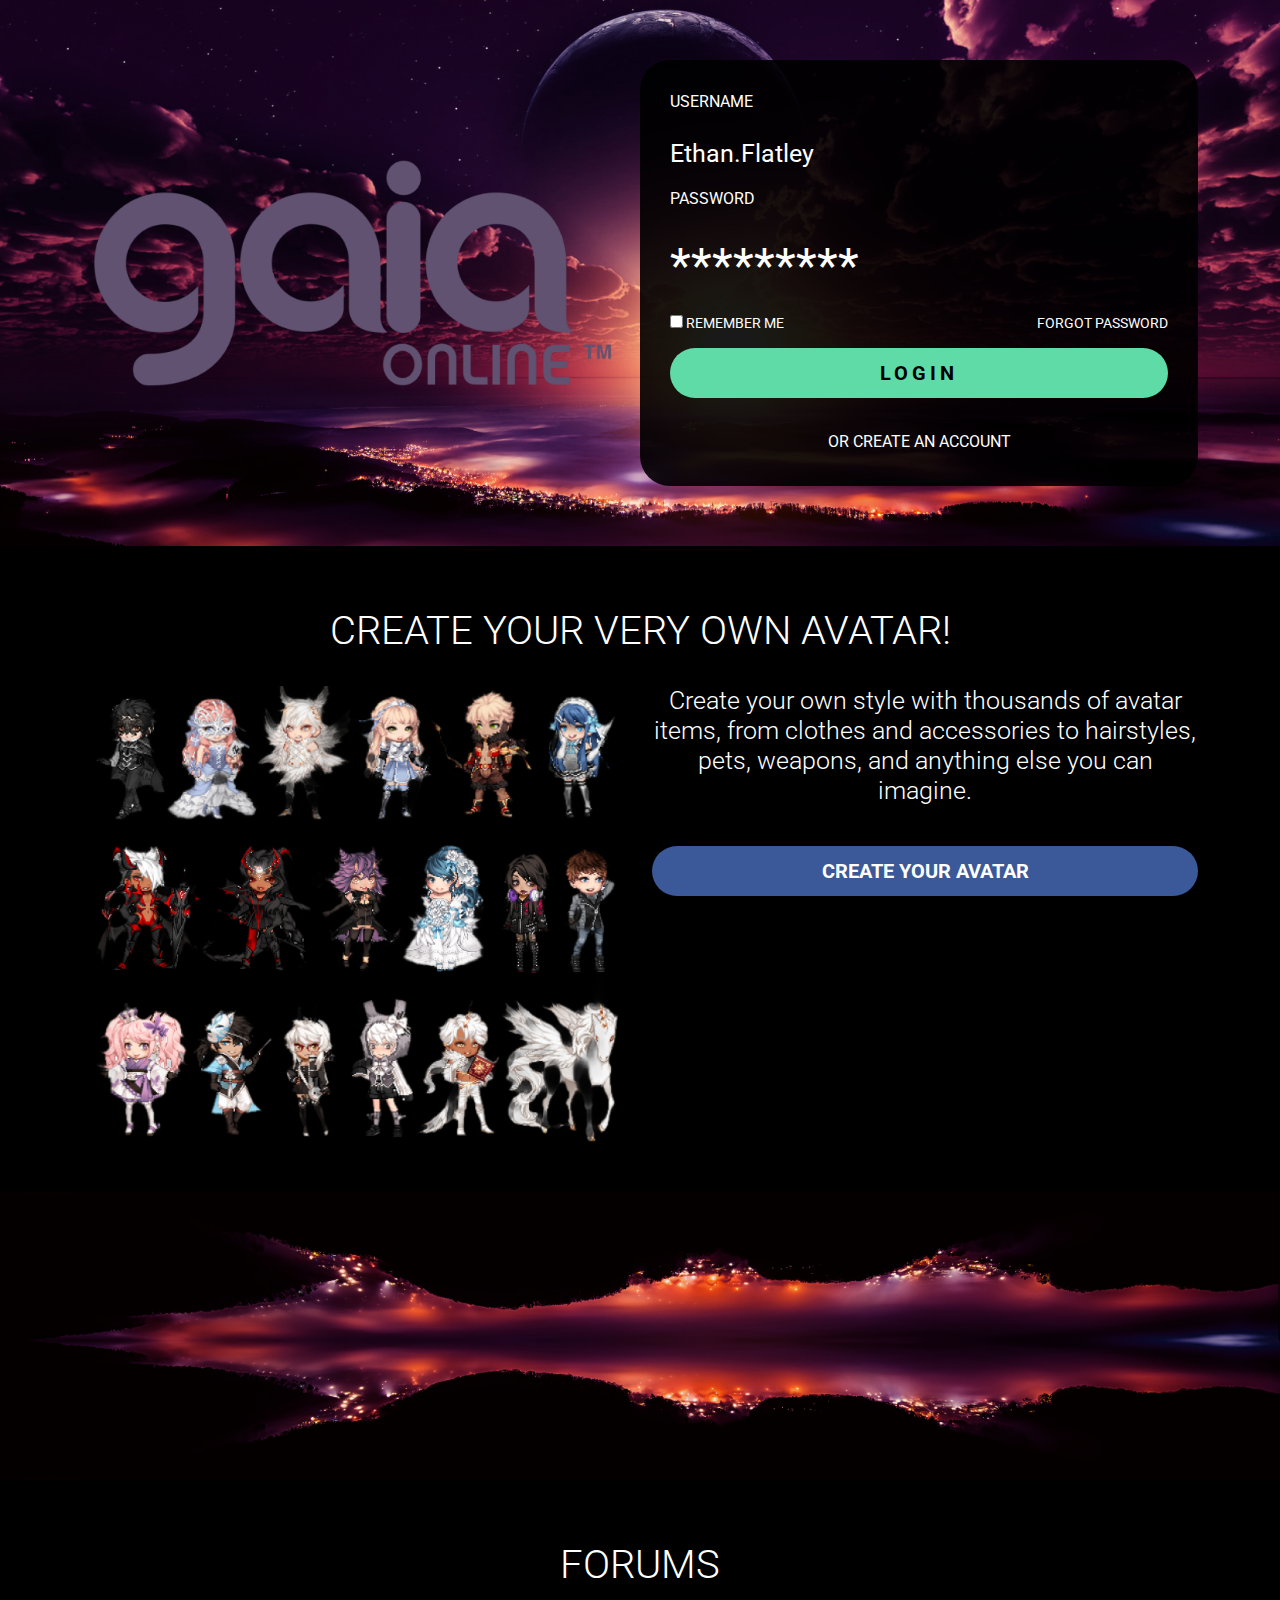
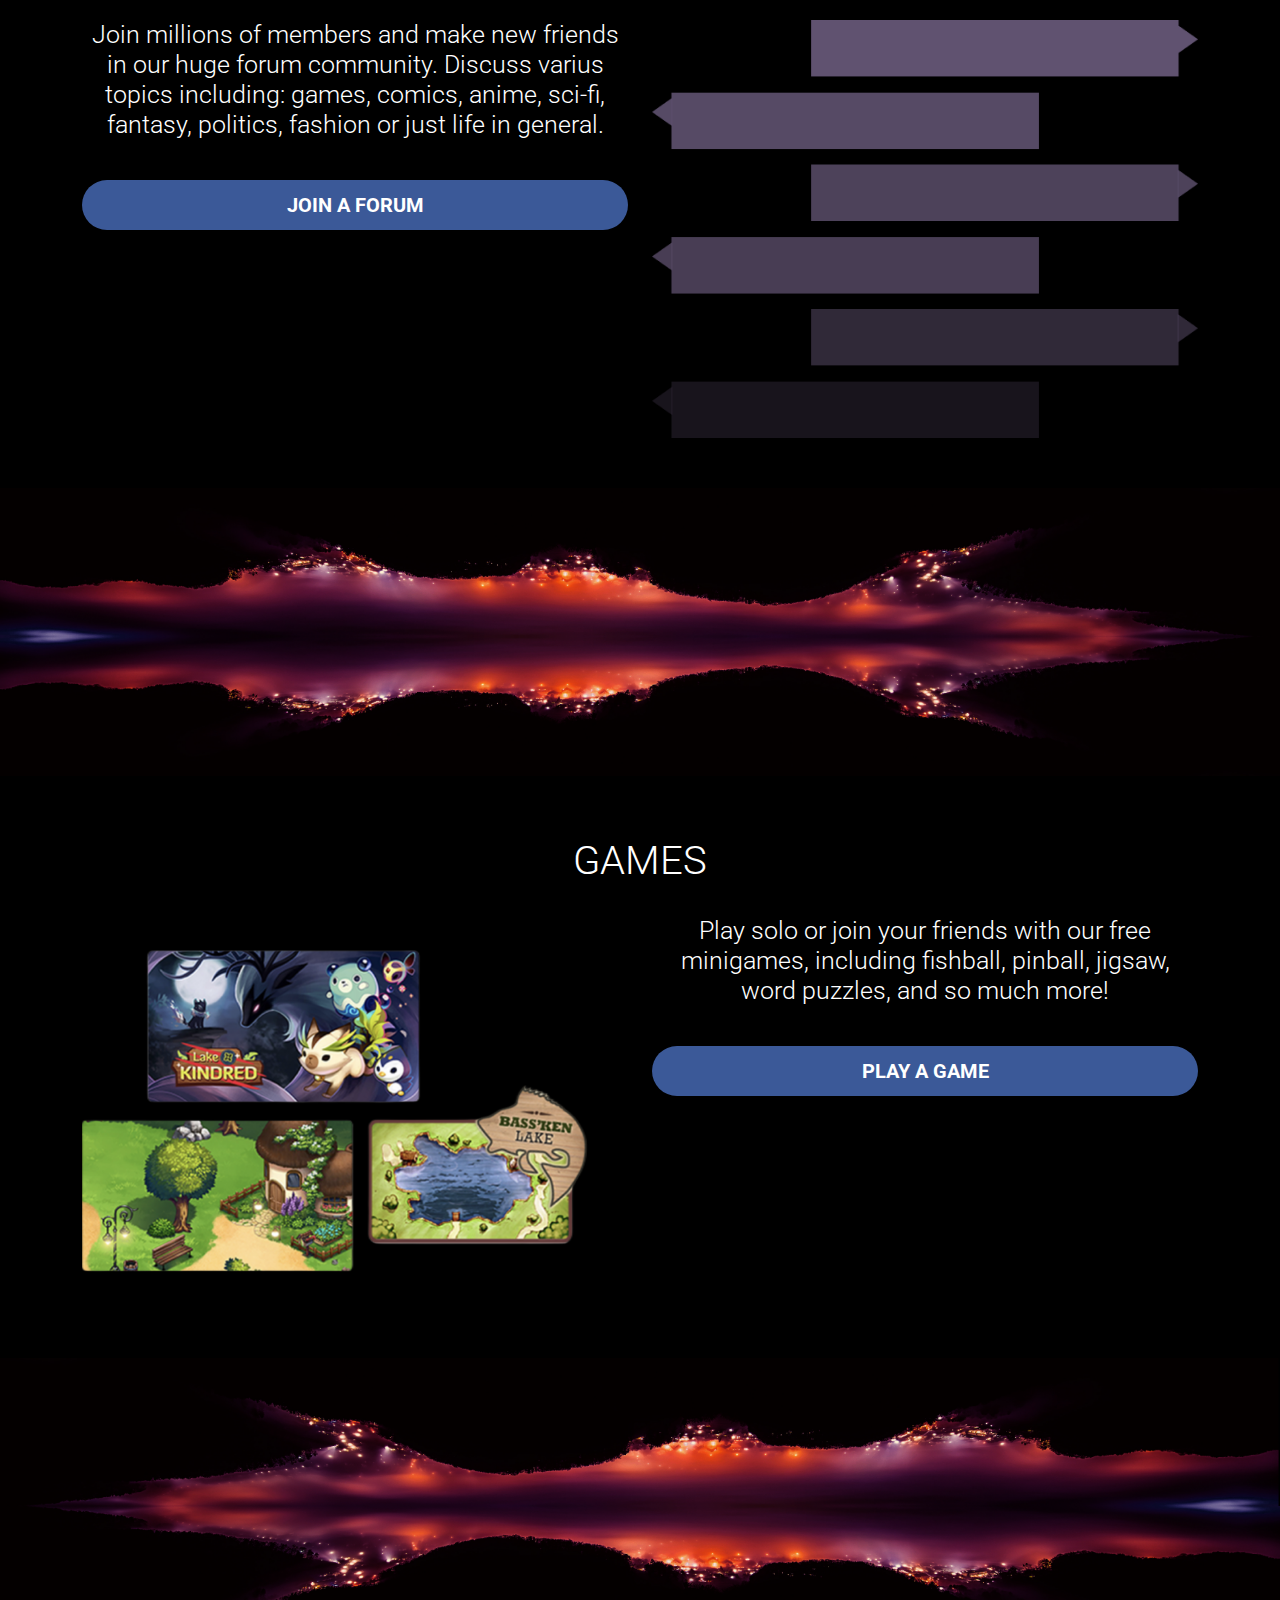
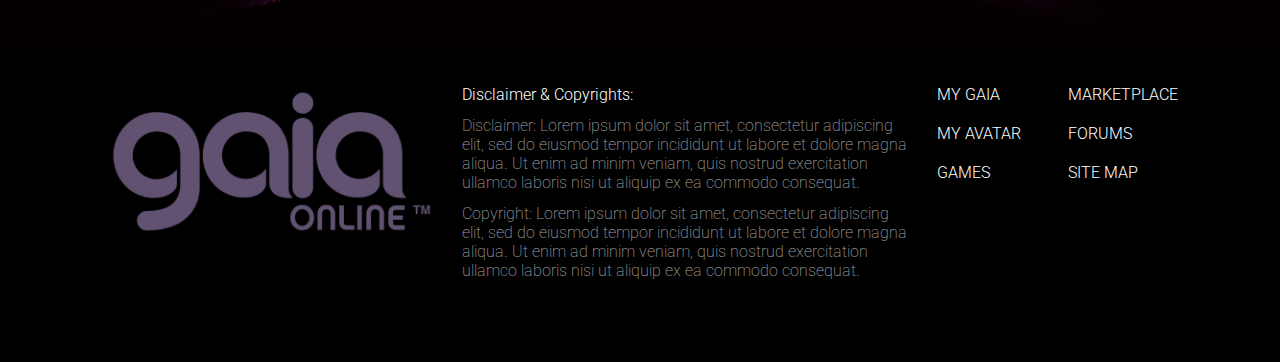
<file: index.html>
<!--
Name: Ejay Mallard
Filename: index.html
Description: static GAIA online homepage     
Last Modified: March 2nd, 2022
--> 

<!doctype html>
<html lang="en">

<head>
    <!-- Required meta tags -->
    <meta charset="utf-8">
    <meta name="viewport" content="width=device-width, initial-scale=1, shrink-to-fit=no">
    <!-- Style  CSS -->
    <link rel="stylesheet" href="css/bootstrap.min.css">
    <link rel="stylesheet" href="css/swiper-bundle.min.css" />
    <link rel="stylesheet" href="css/style.css">
    <link rel="stylesheet" href="css/responsive.css">
    <title> INDEX </title>
</head>

<body>
    <section class="banner_wrepper">
        <div class="container">
            <div class="banner_row">
                <div class="banner_col1">
                    <a href="#."><img src="images/logo.png" alt=""></a>
                </div>
                <div class="banner_col2">
                    <label>USERNAME</label>
                    <input type="text" class="form-control" placeholder="Ethan.Flatley">
                    <label>PASSWORD</label>
                    <input type="password" class="form-control" placeholder="*********">
                    <div class="d-flex justify-content-between align-items-center">
                        <div class="remember_me">
                            <input type="checkbox"> REMEMBER ME
                        </div>
                        <span><a href="#.">FORGOT PASSWORD</a></span>
                    </div>
                    <a href="profile.html" class="btn btn-info">LOGIN</a>
                    <p><a href="#.">OR CREATE AN ACCOUNT</a></p>
                </div>
            </div>
        </div>
    </section>
    <section class="own_avatar">
        <div class="container">
            <h1>CREATE YOUR VERY OWN AVATAR!</h1>
            <div class="row">
                <div class="col-lg-6">
                    <img src="images/image1.png" alt="">
                </div>
                <div class="col-lg-6">
                    <p>Create your own style with thousands of avatar items, from clothes and accessories to hairstyles, pets, weapons, and anything else you can imagine. </p>
                    <a href="avatar.html" class="btn btn-primary">CREATE YOUR AVATAR</a>
                </div>
            </div>
        </div>
    </section>
    <div class="bg_wrep">
        <img src="images/bg1.png" alt="">
    </div>
    <section class="own_avatar">
        <div class="container">
            <h1>FORUMS</h1>
            <div class="row">
                <div class="col-lg-6">
                    <p>Join millions of members and make new friends in our huge forum community. Discuss varius topics including: games, comics, anime, sci-fi, fantasy, politics, fashion or just life in general.</p>
                    <a href="forums.html" class="btn btn-primary">JOIN A FORUM</a>
                </div>
                <div class="col-lg-6">
                    <img src="images/image3.png" alt="">
                </div>
            </div>
        </div>
    </section>
    <div class="bg_wrep">
        <img src="images/bg2.png" alt="">
    </div>
    <section class="own_avatar">
        <div class="container">
            <h1>GAMES</h1>
            <div class="row">
                <div class="col-lg-6">
                    <img src="images/image2.png" alt="">
                </div>
                <div class="col-lg-6">
                    <p>Play solo or join your friends with our free minigames, including fishball, pinball, jigsaw, word puzzles, and so much more!</p>
                    <a href="games.html" class="btn btn-primary">PLAY A GAME</a>
                </div>
            </div>
        </div>
    </section>
    <div class="bg_wrep">
        <img src="images/bg1.png" alt="">
    </div>
    <footer>
        <div class="container">
            <div class="row">
                <div class="col-lg-4">
                    <div class="footerlogo">
                        <a href="profile.html"><img src="images/logo2.png" alt=""></a>
                    </div>
                </div>
                <div class="col-lg-5">
                    <h2>Disclaimer & Copyrights:</h2>
                    <p>Disclaimer: Lorem ipsum dolor sit amet, consectetur adipiscing elit, sed do eiusmod tempor incididunt ut labore et dolore magna aliqua. Ut enim ad minim veniam, quis nostrud exercitation ullamco laboris nisi ut aliquip ex ea commodo
                        consequat.
                    </p>
                    <p>Copyright: Lorem ipsum dolor sit amet, consectetur adipiscing elit, sed do eiusmod tempor incididunt ut labore et dolore magna aliqua. Ut enim ad minim veniam, quis nostrud exercitation ullamco laboris nisi ut aliquip ex ea commodo
                        consequat. </p>
                </div>
                <div class="col-lg-3">
                    <ul>
                        <li>
                            <a href="index.html">MY GAIA</a>
                        </li>
                        <li>
                            <a href="#.">MARKETPLACE</a>
                        </li>
                        <li>
                            <a href="avatar.html">MY AVATAR</a>
                        </li>
                        <li>
                            <a href="forums.html">FORUMS</a>
                        </li>
                        <li>
                            <a href="games.html">GAMES</a>
                        </li>
                        <li>
                            <a href="#.">SITE MAP</a>
                        </li>
                    </ul>
                </div>
            </div>
        </div>
    </footer>
    <script src="js/jquery-3.5.1.slim.min.js"></script>
    <script src="js/swiper-bundle.min.js"></script>
    <script src="js/bootstrap.bundle.min.js"></script>
    <script src="js/custom.js"></script>
</body>

</html>
</file>
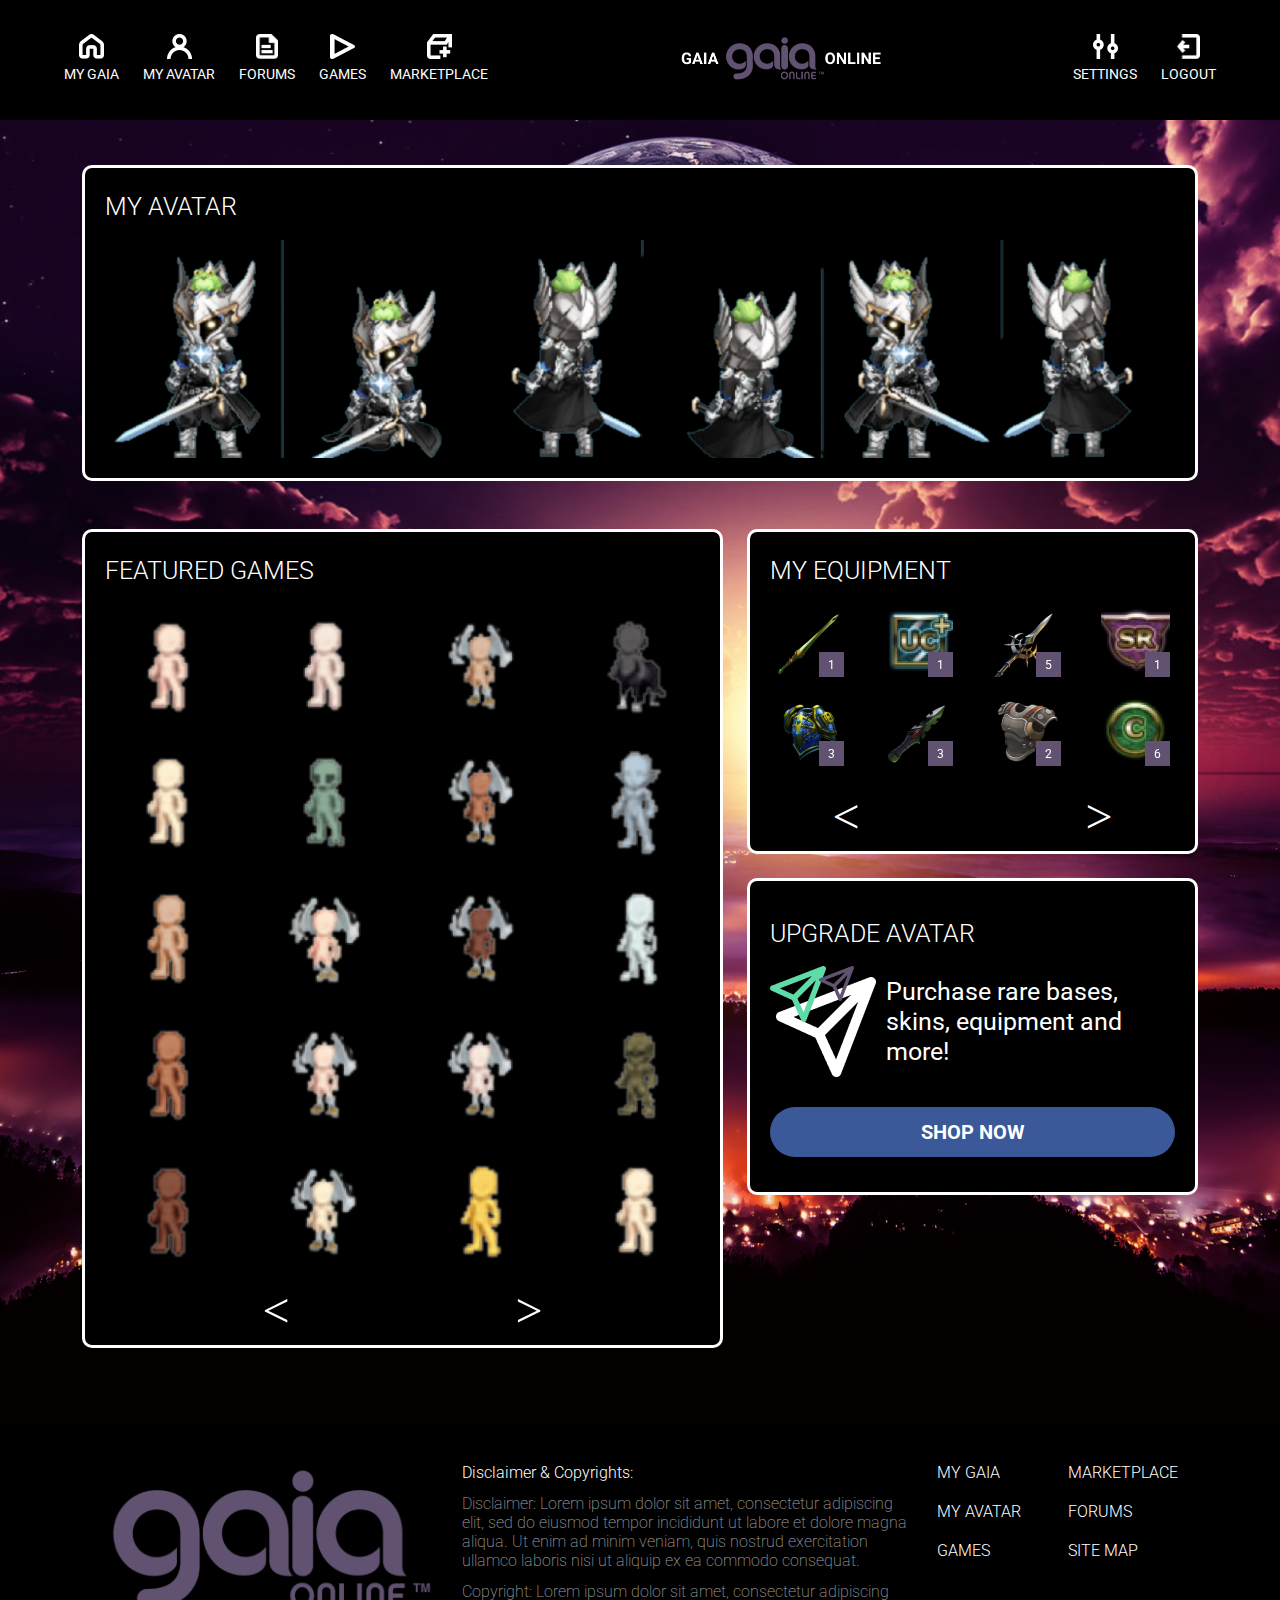
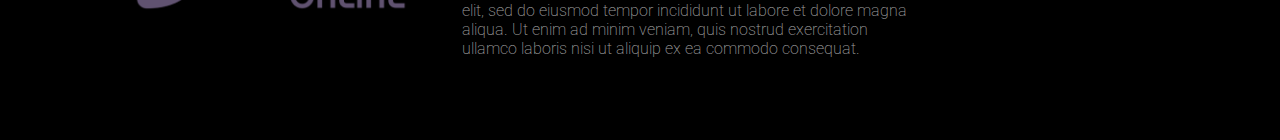
<file: avatar.html>
<!--
Name: Ejay Mallard
Filename: avatar.html
Description: static user avatar build/modify page     
Last Modified: March 2nd, 2022
--> 

<!doctype html>
<html lang="en">

<head>
    <!-- Required meta tags -->
    <meta charset="utf-8">
    <meta name="viewport" content="width=device-width, initial-scale=1, shrink-to-fit=no">
    <!-- Style  CSS -->
    <link rel="stylesheet" href="css/bootstrap.min.css">
    <link rel="stylesheet" href="css/swiper-bundle.min.css" />
    <link rel="stylesheet" href="css/style.css">
    <link rel="stylesheet" href="css/responsive.css">
    <title> INDEX </title>
</head>

<body>
    <header>
        <nav class="navbar navbar-expand-lg">
            <div class="container-fluid">

                <button class="navbar-toggler" type="button" data-bs-toggle="collapse" data-bs-target="#navbarsExample05" aria-controls="navbarsExample05" aria-expanded="false" aria-label="Toggle navigation">
                    <img src="images/menu-icon.png" alt="">
                </button>
                <div class="collapse navbar-collapse" id="navbarsExample05">
                    <ul class="navbar-nav me-auto">
                        <li class="nav-item">
                            <a class="nav-link" href="profile.html">
                                <img src="images/m1.png" alt=""> MY GAIA
                            </a>
                        </li>
                        <li class="nav-item">
                            <a class="nav-link" href="avatar.html">
                                <img src="images/m2.png" alt=""> MY AVATAR
                            </a>
                        </li>
                        <li class="nav-item">
                            <a class="nav-link" href="forums.html">
                                <img src="images/m3.png" alt=""> FORUMS
                            </a>
                        </li>
                        <li class="nav-item">
                            <a class="nav-link" href="games.html">
                                <img src="images/m4.png" alt=""> GAMES
                            </a>
                        </li>
                        <li class="nav-item">
                            <a class="nav-link" href="#.">
                                <img src="images/m5.png" alt=""> MARKETPLACE
                            </a>
                        </li>
                    </ul>
                </div>
                <a class="navbar-brand" href="profile.html"><img src="images/headerlogo.png" alt=""></a>
                <div class="collapse navbar-collapse" id="navbarsExample05">
                    <ul class="navbar-nav ms-auto">
                        <li class="nav-item">
                            <a class="nav-link" href="#.">
                                <img src="images/m6.png" alt=""> SETTINGS
                            </a>
                        </li>
                        <li class="nav-item">
                            <a class="nav-link" href="index.html">
                                <img src="images/m7.png" alt=""> LOGOUT
                            </a>
                        </li>
                    </ul>
                </div>
            </div>
        </nav>
    </header>
    <section class="featured_wrepp avatar">
        <div class="container">
            <div class="">
                <div class="featured_col1 mb-5">
                    <h2>MY AVATAR</h2>
                    <div class="text-center">
                        <img src="images/g10.png" alt="">
                    </div>
                </div>
            </div>
            <div class="row">
                <div class="col-lg-7">
                    <div class="featured_col1">
                        <h2>FEATURED GAMES</h2>
                        <div class="swiper mySwiper3">
                            <div class="swiper-wrapper">
                                <div class="swiper-slide">
                                    <div class="gameimg"><img src="images/001.png" alt=""></div>
                                    <div class="gameimg"><img src="images/002.png" alt=""></div>
                                    <div class="gameimg"><img src="images/003.png" alt=""></div>
                                    <div class="gameimg"><img src="images/004.png" alt=""></div>
                                    <div class="gameimg"><img src="images/005.png" alt=""></div>
                                </div>
                                <div class="swiper-slide">
                                    <div class="gameimg"><img src="images/006.png" alt=""></div>
                                    <div class="gameimg"><img src="images/007.png" alt=""></div>
                                    <div class="gameimg"><img src="images/008.png" alt=""></div>
                                    <div class="gameimg"><img src="images/009.png" alt=""></div>
                                    <div class="gameimg"><img src="images/010.png" alt=""></div>
                                </div>
                                <div class="swiper-slide">
                                    <div class="gameimg"><img src="images/011.png" alt=""></div>
                                    <div class="gameimg"><img src="images/012.png" alt=""></div>
                                    <div class="gameimg"><img src="images/013.png" alt=""></div>
                                    <div class="gameimg"><img src="images/014.png" alt=""></div>
                                    <div class="gameimg"><img src="images/015.png" alt=""></div>
                                </div>
                                <div class="swiper-slide">
                                    <div class="gameimg"><img src="images/017.png" alt=""></div>
                                    <div class="gameimg"><img src="images/018.png" alt=""></div>
                                    <div class="gameimg"><img src="images/019.png" alt=""></div>
                                    <div class="gameimg"><img src="images/020.png" alt=""></div>
                                    <div class="gameimg"><img src="images/002.png" alt=""></div>
                                </div>
                            </div>
                            <div class="arrowbox">
                                <div class="swiper-button-prev"></div>
                                <div class="swiper-button-next"></div>
                            </div>
                        </div>
                    </div>
                </div>
                <div class="col-lg-5">
                    <div class="featured_col1 mb-4">
                        <h2>MY EQUIPMENT</h2>
                        <div class="swiper mySwiper3 mySwiper33">
                            <div class="swiper-wrapper">
                                <div class="swiper-slide">
                                    <div class="gameimg"><img src="images/q1.png" alt=""><span>1</span></div>
                                    <div class="gameimg"><img src="images/q2.png" alt=""><span>3</span></div>
                                </div>
                                <div class="swiper-slide">
                                    <div class="gameimg"><img src="images/q3.png" alt=""><span>1</span></div>
                                    <div class="gameimg"><img src="images/q4.png" alt=""><span>3</span></div>
                                </div>
                                <div class="swiper-slide">
                                    <div class="gameimg"><img src="images/q5.png" alt=""><span>5</span></div>
                                    <div class="gameimg"><img src="images/q6.png" alt=""><span>2</span></div>
                                </div>
                                <div class="swiper-slide">
                                    <div class="gameimg"><img src="images/q7.png" alt=""><span>1</span></div>
                                    <div class="gameimg"><img src="images/q8.png" alt=""><span>6</span></div>
                                </div>
                            </div>
                            <div class="arrowbox">
                                <div class="swiper-button-prev"></div>
                                <div class="swiper-button-next"></div>
                            </div>
                        </div>
                    </div>
                    <div class="featured_col2">
                        <h2>UPGRADE AVATAR</h2>
                        <div class="location">
                            <img src="images/location.png" alt="">
                            <p>Purchase rare bases, skins, equipment and more!</p>
                        </div>
                        <a href="#." class="btn btn-primary">SHOP NOW</a>
                    </div>
                </div>
            </div>
        </div>
    </section>
    <footer>
        <div class="container">
            <div class="row">
                <div class="col-lg-4">
                    <div class="footerlogo">
                        <a href="profile.html"><img src="images/logo2.png" alt=""></a>
                    </div>
                </div>
                <div class="col-lg-5">
                    <h2>Disclaimer & Copyrights:</h2>
                    <p>Disclaimer: Lorem ipsum dolor sit amet, consectetur adipiscing elit, sed do eiusmod tempor incididunt ut labore et dolore magna aliqua. Ut enim ad minim veniam, quis nostrud exercitation ullamco laboris nisi ut aliquip ex ea commodo
                        consequat.
                    </p>
                    <p>Copyright: Lorem ipsum dolor sit amet, consectetur adipiscing elit, sed do eiusmod tempor incididunt ut labore et dolore magna aliqua. Ut enim ad minim veniam, quis nostrud exercitation ullamco laboris nisi ut aliquip ex ea commodo
                        consequat. </p>
                </div>
                <div class="col-lg-3">
                    <ul>
                        <li>
                            <a href="index.html">MY GAIA</a>
                        </li>
                        <li>
                            <a href="#.">MARKETPLACE</a>
                        </li>
                        <li>
                            <a href="avatar.html">MY AVATAR</a>
                        </li>
                        <li>
                            <a href="forums.html">FORUMS</a>
                        </li>
                        <li>
                            <a href="games.html">GAMES</a>
                        </li>
                        <li>
                            <a href="#.">SITE MAP</a>
                        </li>
                    </ul>
                </div>
            </div>
        </div>
    </footer>
    <script src="js/jquery-3.5.1.slim.min.js"></script>
    <script src="js/swiper-bundle.min.js"></script>
    <script src="js/bootstrap.bundle.min.js"></script>
    <script src="js/custom.js"></script>
</body>

</html>
</file>
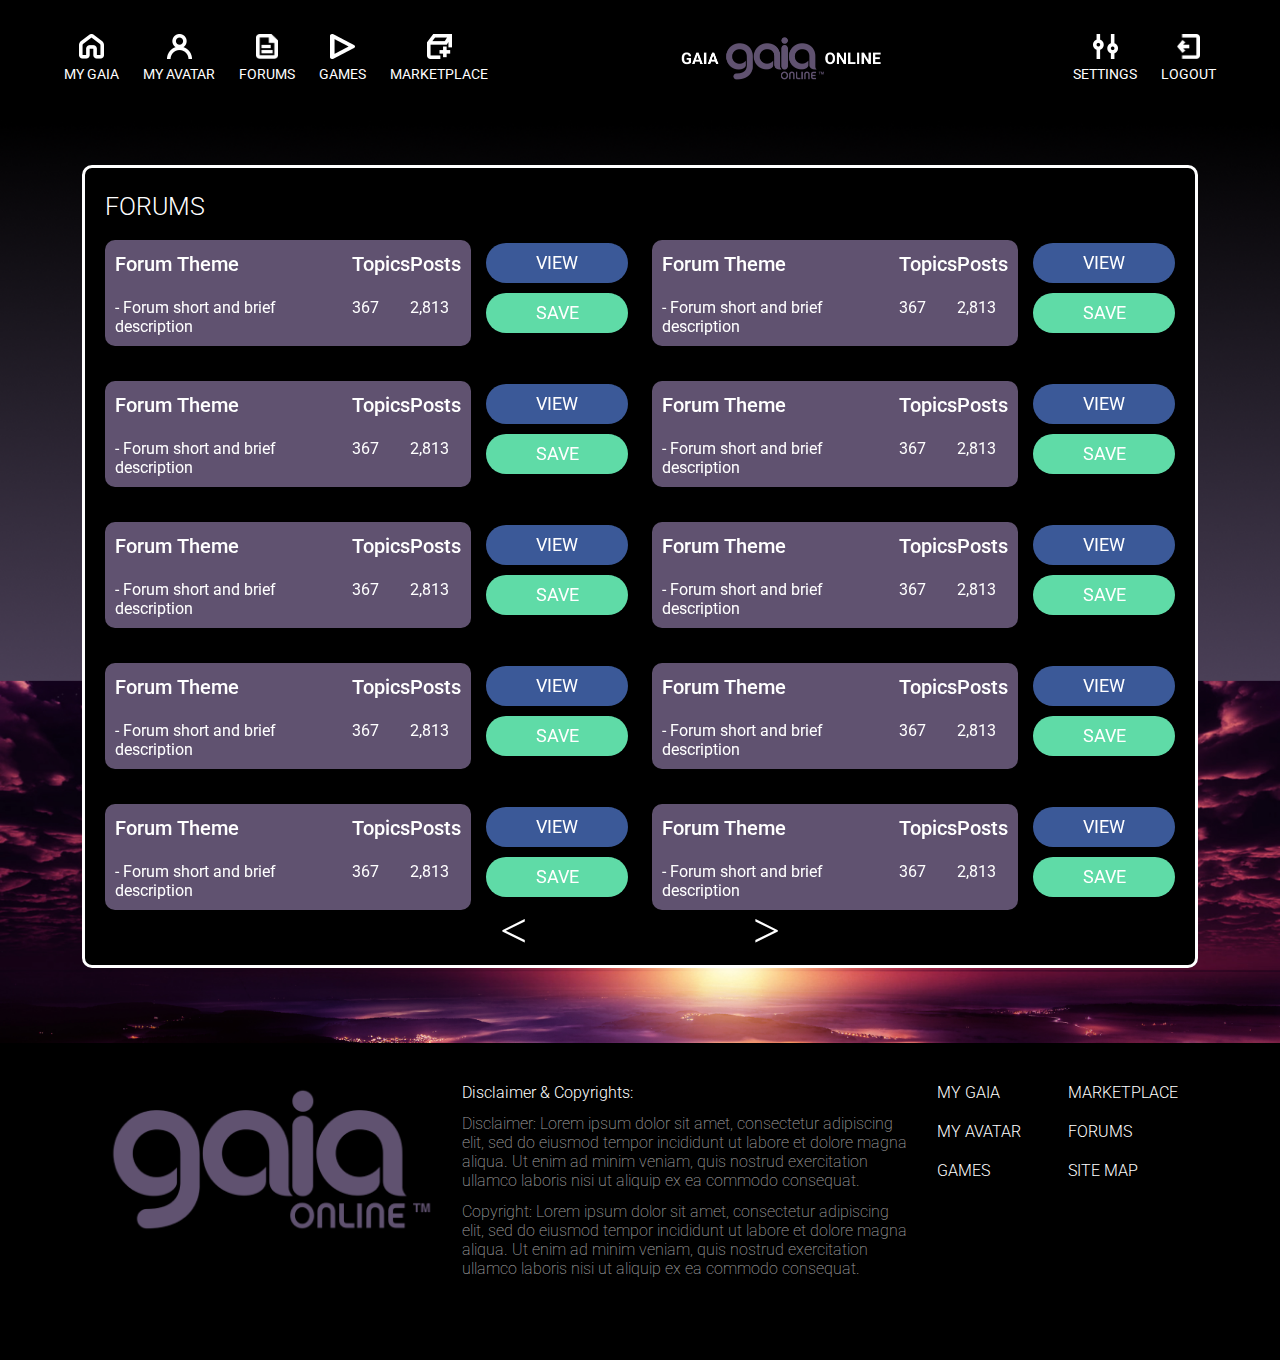
<file: forums.html>
<!--
Name: Ejay Mallard
Filename: forums.html
Description: static user forums page     
Last Modified: March 2nd, 2022
--> 

<!doctype html>
<html lang="en">

<head>
    <!-- Required meta tags -->
    <meta charset="utf-8">
    <meta name="viewport" content="width=device-width, initial-scale=1, shrink-to-fit=no">
    <!-- Style  CSS -->
    <link rel="stylesheet" href="css/bootstrap.min.css">
    <link rel="stylesheet" href="css/swiper-bundle.min.css" />
    <link rel="stylesheet" href="css/style.css">
    <link rel="stylesheet" href="css/responsive.css">
    <title> INDEX </title>
</head>

<body>
    <header>
        <nav class="navbar navbar-expand-lg">
            <div class="container-fluid">

                <button class="navbar-toggler" type="button" data-bs-toggle="collapse" data-bs-target="#navbarsExample05" aria-controls="navbarsExample05" aria-expanded="false" aria-label="Toggle navigation">
                    <img src="images/menu-icon.png" alt="">
                </button>
                <div class="collapse navbar-collapse" id="navbarsExample05">
                    <ul class="navbar-nav me-auto">
                        <li class="nav-item">
                            <a class="nav-link" href="profile.html">
                                <img src="images/m1.png" alt=""> MY GAIA
                            </a>
                        </li>
                        <li class="nav-item">
                            <a class="nav-link" href="avatar.html">
                                <img src="images/m2.png" alt=""> MY AVATAR
                            </a>
                        </li>
                        <li class="nav-item">
                            <a class="nav-link" href="forums.html">
                                <img src="images/m3.png" alt=""> FORUMS
                            </a>
                        </li>
                        <li class="nav-item">
                            <a class="nav-link" href="games.html">
                                <img src="images/m4.png" alt=""> GAMES
                            </a>
                        </li>
                        <li class="nav-item">
                            <a class="nav-link" href="#.">
                                <img src="images/m5.png" alt=""> MARKETPLACE
                            </a>
                        </li>
                    </ul>
                </div>
                <a class="navbar-brand" href="profile.html"><img src="images/headerlogo.png" alt=""></a>
                <div class="collapse navbar-collapse" id="navbarsExample05">
                    <ul class="navbar-nav ms-auto">
                        <li class="nav-item">
                            <a class="nav-link" href="#.">
                                <img src="images/m6.png" alt=""> SETTINGS
                            </a>
                        </li>
                        <li class="nav-item">
                            <a class="nav-link" href="index.html">
                                <img src="images/m7.png" alt=""> LOGOUT
                            </a>
                        </li>
                    </ul>
                </div>
            </div>
        </nav>
    </header>
    <section class="featured_wrepp fourm_wrep">
        <div class="container">
            <div class="row">
                <div class="col-lg-12">
                    <div class="featured_col1">
                        <h2>FORUMS</h2>
                        <div class="swiper mySwiper5">
                            <div class="swiper-wrapper">
                                <div class="swiper-slide">
                                    <div class="swip5">
                                        <div class="theme_row me-4">
                                            <div class="themebox1">
                                                <p>Forum Theme<span>- Forum short and brief description  </span></p>
                                                <p>Topics<span>367</span></p>
                                                <p>Posts<span>2,813</span></p>
                                            </div>
                                            <div class="themebox2">
                                                <div class="view">
                                                    <a href="#.">VIEW</a>
                                                </div>
                                                <div class="save">
                                                    <a href="#.">SAVE</a>
                                                </div>
                                            </div>
                                        </div>
                                        <div class="theme_row">
                                            <div class="themebox1">
                                                <p>Forum Theme<span>- Forum short and brief description  </span></p>
                                                <p>Topics<span>367</span></p>
                                                <p>Posts<span>2,813</span></p>
                                            </div>
                                            <div class="themebox2">
                                                <div class="view">
                                                    <a href="#.">VIEW</a>
                                                </div>
                                                <div class="save">
                                                    <a href="#.">SAVE</a>
                                                </div>
                                            </div>
                                        </div>
                                    </div>
                                    <div class="swip5">
                                        <div class="theme_row me-4">
                                            <div class="themebox1">
                                                <p>Forum Theme<span>- Forum short and brief description  </span></p>
                                                <p>Topics<span>367</span></p>
                                                <p>Posts<span>2,813</span></p>
                                            </div>
                                            <div class="themebox2">
                                                <div class="view">
                                                    <a href="#.">VIEW</a>
                                                </div>
                                                <div class="save">
                                                    <a href="#.">SAVE</a>
                                                </div>
                                            </div>
                                        </div>
                                        <div class="theme_row">
                                            <div class="themebox1">
                                                <p>Forum Theme<span>- Forum short and brief description  </span></p>
                                                <p>Topics<span>367</span></p>
                                                <p>Posts<span>2,813</span></p>
                                            </div>
                                            <div class="themebox2">
                                                <div class="view">
                                                    <a href="#.">VIEW</a>
                                                </div>
                                                <div class="save">
                                                    <a href="#.">SAVE</a>
                                                </div>
                                            </div>
                                        </div>
                                    </div>
                                    <div class="swip5">
                                        <div class="theme_row me-4">
                                            <div class="themebox1">
                                                <p>Forum Theme<span>- Forum short and brief description  </span></p>
                                                <p>Topics<span>367</span></p>
                                                <p>Posts<span>2,813</span></p>
                                            </div>
                                            <div class="themebox2">
                                                <div class="view">
                                                    <a href="#.">VIEW</a>
                                                </div>
                                                <div class="save">
                                                    <a href="#.">SAVE</a>
                                                </div>
                                            </div>
                                        </div>
                                        <div class="theme_row">
                                            <div class="themebox1">
                                                <p>Forum Theme<span>- Forum short and brief description  </span></p>
                                                <p>Topics<span>367</span></p>
                                                <p>Posts<span>2,813</span></p>
                                            </div>
                                            <div class="themebox2">
                                                <div class="view">
                                                    <a href="#.">VIEW</a>
                                                </div>
                                                <div class="save">
                                                    <a href="#.">SAVE</a>
                                                </div>
                                            </div>
                                        </div>
                                    </div>
                                    <div class="swip5">
                                        <div class="theme_row me-4">
                                            <div class="themebox1">
                                                <p>Forum Theme<span>- Forum short and brief description  </span></p>
                                                <p>Topics<span>367</span></p>
                                                <p>Posts<span>2,813</span></p>
                                            </div>
                                            <div class="themebox2">
                                                <div class="view">
                                                    <a href="#.">VIEW</a>
                                                </div>
                                                <div class="save">
                                                    <a href="#.">SAVE</a>
                                                </div>
                                            </div>
                                        </div>
                                        <div class="theme_row">
                                            <div class="themebox1">
                                                <p>Forum Theme<span>- Forum short and brief description  </span></p>
                                                <p>Topics<span>367</span></p>
                                                <p>Posts<span>2,813</span></p>
                                            </div>
                                            <div class="themebox2">
                                                <div class="view">
                                                    <a href="#.">VIEW</a>
                                                </div>
                                                <div class="save">
                                                    <a href="#.">SAVE</a>
                                                </div>
                                            </div>
                                        </div>
                                    </div>
                                    <div class="swip5">
                                        <div class="theme_row me-4">
                                            <div class="themebox1">
                                                <p>Forum Theme<span>- Forum short and brief description  </span></p>
                                                <p>Topics<span>367</span></p>
                                                <p>Posts<span>2,813</span></p>
                                            </div>
                                            <div class="themebox2">
                                                <div class="view">
                                                    <a href="#.">VIEW</a>
                                                </div>
                                                <div class="save">
                                                    <a href="#.">SAVE</a>
                                                </div>
                                            </div>
                                        </div>
                                        <div class="theme_row">
                                            <div class="themebox1">
                                                <p>Forum Theme<span>- Forum short and brief description  </span></p>
                                                <p>Topics<span>367</span></p>
                                                <p>Posts<span>2,813</span></p>
                                            </div>
                                            <div class="themebox2">
                                                <div class="view">
                                                    <a href="#.">VIEW</a>
                                                </div>
                                                <div class="save">
                                                    <a href="#.">SAVE</a>
                                                </div>
                                            </div>
                                        </div>
                                    </div>
                                </div>
                            </div>
                            <div class="arrowbox">
                                <div class="swiper-button-prev"></div>
                                <div class="swiper-button-next"></div>
                            </div>
                        </div>
                    </div>
                </div>
            </div>
        </div>
    </section>
    <footer>
        <div class="container">
            <div class="row">
                <div class="col-lg-4">
                    <div class="footerlogo">
                        <a href="profile.html"><img src="images/logo2.png" alt=""></a>
                    </div>
                </div>
                <div class="col-lg-5">
                    <h2>Disclaimer & Copyrights:</h2>
                    <p>Disclaimer: Lorem ipsum dolor sit amet, consectetur adipiscing elit, sed do eiusmod tempor incididunt ut labore et dolore magna aliqua. Ut enim ad minim veniam, quis nostrud exercitation ullamco laboris nisi ut aliquip ex ea commodo
                        consequat.
                    </p>
                    <p>Copyright: Lorem ipsum dolor sit amet, consectetur adipiscing elit, sed do eiusmod tempor incididunt ut labore et dolore magna aliqua. Ut enim ad minim veniam, quis nostrud exercitation ullamco laboris nisi ut aliquip ex ea commodo
                        consequat. </p>
                </div>
                <div class="col-lg-3">
                    <ul>
                        <li>
                            <a href="index.html">MY GAIA</a>
                        </li>
                        <li>
                            <a href="#.">MARKETPLACE</a>
                        </li>
                        <li>
                            <a href="avatar.html">MY AVATAR</a>
                        </li>
                        <li>
                            <a href="forums.html">FORUMS</a>
                        </li>
                        <li>
                            <a href="games.html">GAMES</a>
                        </li>
                        <li>
                            <a href="#.">SITE MAP</a>
                        </li>
                    </ul>
                </div>
            </div>
        </div>
    </footer>
    <script src="js/jquery-3.5.1.slim.min.js"></script>
    <script src="js/swiper-bundle.min.js"></script>
    <script src="js/bootstrap.bundle.min.js"></script>
    <script src="js/custom.js"></script>
</body>

</html>
</file>
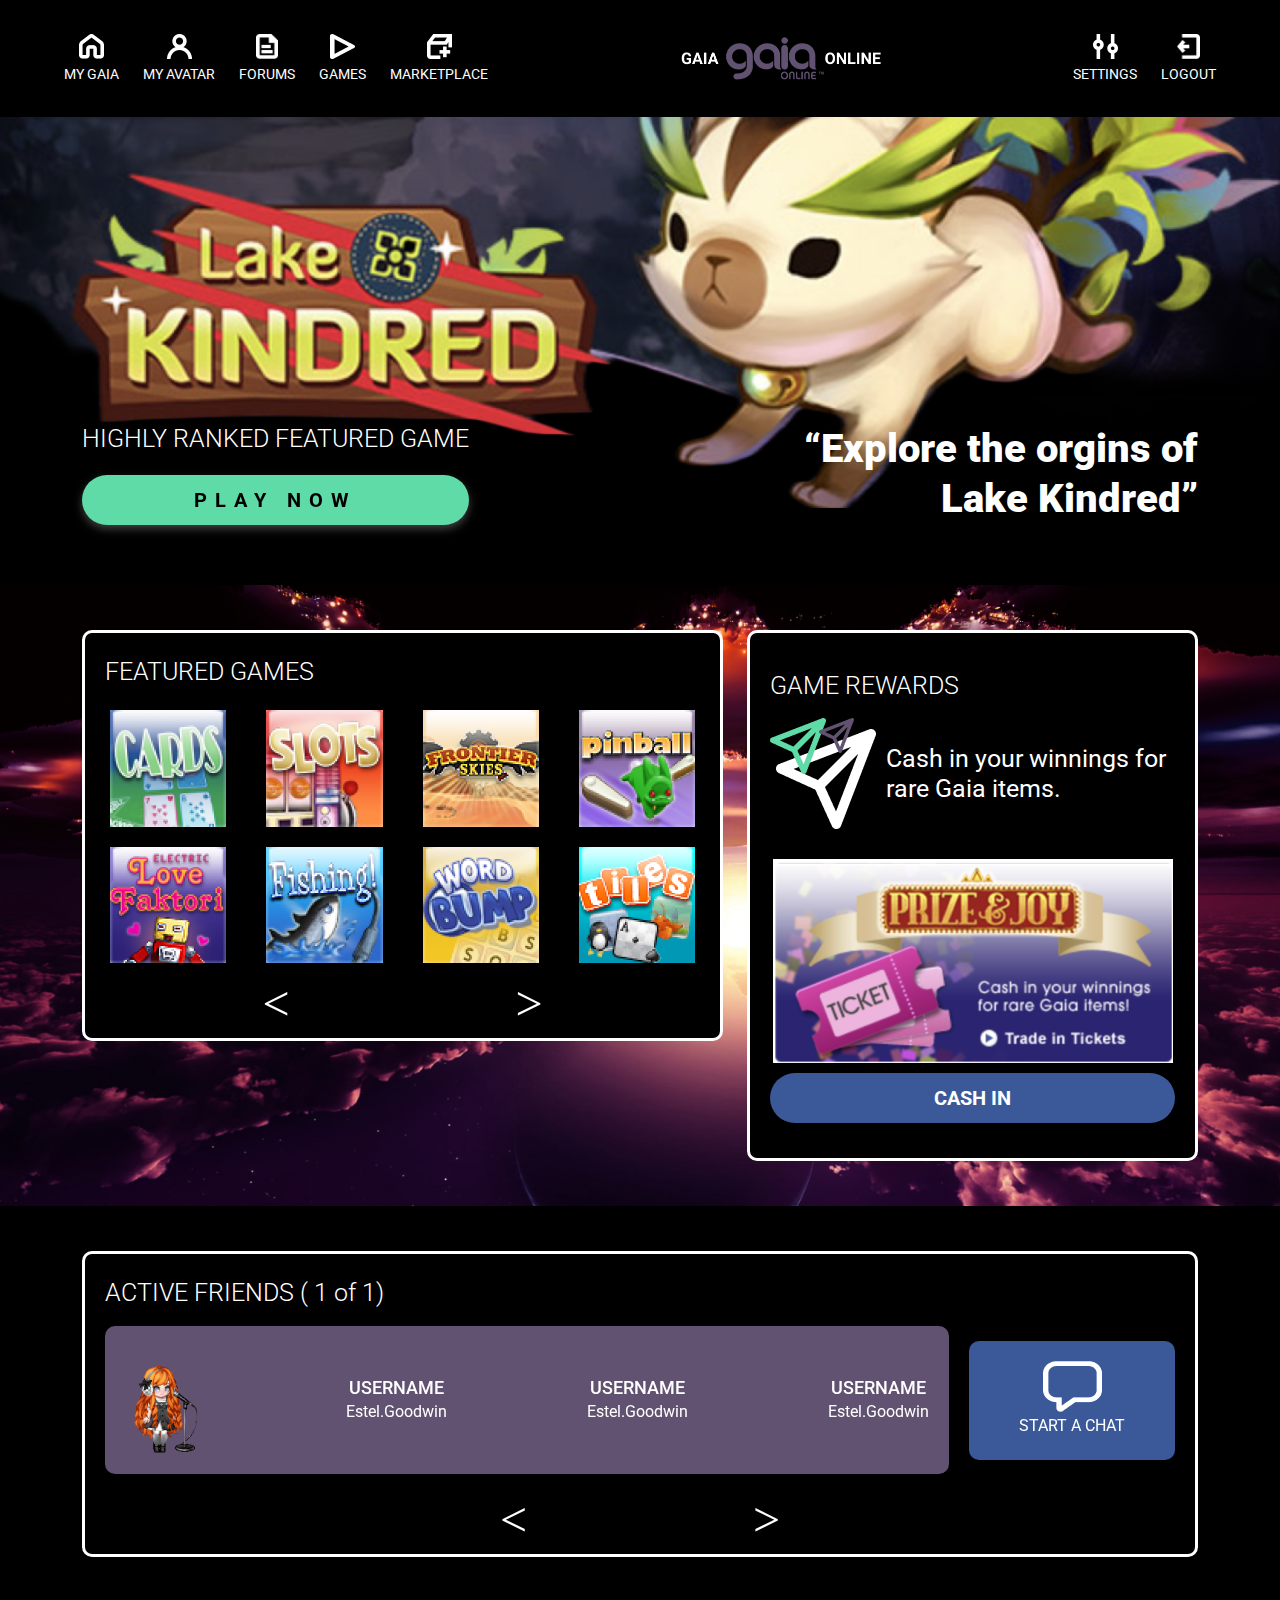
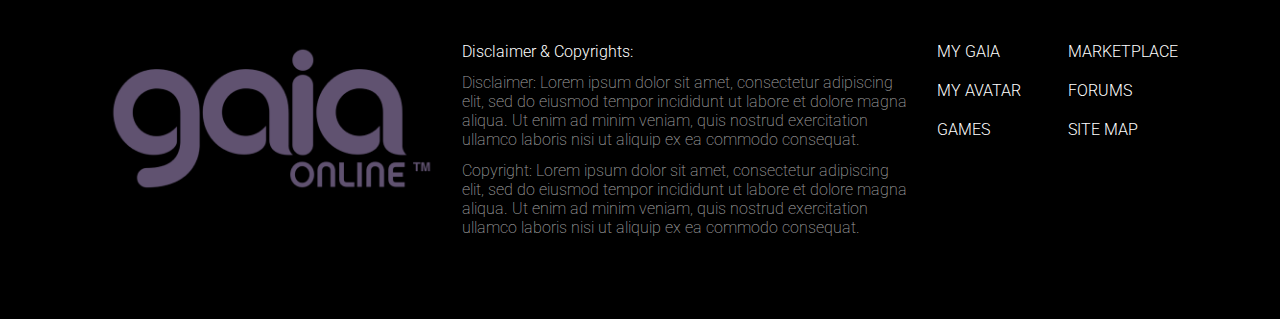
<file: games.html>
<!--
Name: Ejay Mallard
Filename: games.html
Description: static GAIA gaming page     
Last Modified: March 2nd, 2022
--> 

<!doctype html>
<html lang="en">

<head>
    <!-- Required meta tags -->
    <meta charset="utf-8">
    <meta name="viewport" content="width=device-width, initial-scale=1, shrink-to-fit=no">
    <!-- Style  CSS -->
    <link rel="stylesheet" href="css/bootstrap.min.css">
    <link rel="stylesheet" href="css/swiper-bundle.min.css" />
    <link rel="stylesheet" href="css/style.css">
    <link rel="stylesheet" href="css/responsive.css">
    <title> INDEX </title>
</head>

<body>
    <header>
        <nav class="navbar navbar-expand-lg">
            <div class="container-fluid">

                <button class="navbar-toggler" type="button" data-bs-toggle="collapse" data-bs-target="#navbarsExample05" aria-controls="navbarsExample05" aria-expanded="false" aria-label="Toggle navigation">
                    <img src="images/menu-icon.png" alt="">
                </button>
                <div class="collapse navbar-collapse" id="navbarsExample05">
                    <ul class="navbar-nav me-auto">
                        <li class="nav-item">
                            <a class="nav-link" href="profile.html">
                                <img src="images/m1.png" alt=""> MY GAIA
                            </a>
                        </li>
                        <li class="nav-item">
                            <a class="nav-link" href="avatar.html">
                                <img src="images/m2.png" alt=""> MY AVATAR
                            </a>
                        </li>
                        <li class="nav-item">
                            <a class="nav-link" href="forums.html">
                                <img src="images/m3.png" alt=""> FORUMS
                            </a>
                        </li>
                        <li class="nav-item">
                            <a class="nav-link" href="games.html">
                                <img src="images/m4.png" alt=""> GAMES
                            </a>
                        </li>
                        <li class="nav-item">
                            <a class="nav-link" href="#.">
                                <img src="images/m5.png" alt=""> MARKETPLACE
                            </a>
                        </li>
                    </ul>
                </div>
                <a class="navbar-brand" href="profile.html"><img src="images/headerlogo.png" alt=""></a>
                <div class="collapse navbar-collapse" id="navbarsExample05">
                    <ul class="navbar-nav ms-auto">
                        <li class="nav-item">
                            <a class="nav-link" href="#.">
                                <img src="images/m6.png" alt=""> SETTINGS
                            </a>
                        </li>
                        <li class="nav-item">
                            <a class="nav-link" href="index.html">
                                <img src="images/m7.png" alt=""> LOGOUT
                            </a>
                        </li>
                    </ul>
                </div>
            </div>
        </nav>
    </header>
    <section class="game_banner_image">
        <img src="images/bg3.png" alt="">
    </section>
    <section class="game_banner">
        <div class="container">
            <div class="game_banner_main">
                <div class="game_box1">
                    <h2>HIGHLY RANKED FEATURED GAME</h2>
                    <a href="#." class="btn btn-info">PLAY NOW</a>
                </div>
                <div class="game_box2">
                    <h3>“Explore the orgins of Lake Kindred”</h3>
                </div>
            </div>
        </div>
    </section>
    <section class="featured_wrepp">
        <div class="container">
            <div class="row">
                <div class="col-lg-7">
                    <div class="featured_col1">
                        <h2>FEATURED GAMES</h2>
                        <div class="swiper mySwiper3">
                            <div class="swiper-wrapper">
                                <div class="swiper-slide">
                                    <div class="gameimg"><img src="images/g1.png" alt=""></div>
                                    <div class="gameimg"><img src="images/g2.png" alt=""></div>
                                </div>
                                <div class="swiper-slide">
                                    <div class="gameimg"><img src="images/g3.png" alt=""></div>
                                    <div class="gameimg"><img src="images/g4.png" alt=""></div>
                                </div>
                                <div class="swiper-slide">
                                    <div class="gameimg"><img src="images/g5.png" alt=""></div>
                                    <div class="gameimg"><img src="images/g6.png" alt=""></div>
                                </div>
                                <div class="swiper-slide">
                                    <div class="gameimg"><img src="images/g7.png" alt=""></div>
                                    <div class="gameimg"><img src="images/g8.png" alt=""></div>
                                </div>
                            </div>
                            <div class="arrowbox">
                                <div class="swiper-button-prev"></div>
                                <div class="swiper-button-next"></div>
                            </div>
                        </div>
                    </div>
                </div>
                <div class="col-lg-5">
                    <div class="featured_col2">
                        <h2>GAME REWARDS</h2>
                        <div class="location">
                            <img src="images/location.png" alt="">
                            <p>Cash in your winnings for rare Gaia items.</p>
                        </div>
                        <div class="text-center">
                            <img src="images/g9.png" alt="">
                        </div>
                        <a href="#." class="btn btn-primary">CASH IN</a>
                    </div>
                </div>
            </div>
        </div>
    </section>
    <section class="featured_wrepp" style="background: none;">
        <div class="container">
            <div class="row">
                <div class="col-lg-12">
                    <div class="featured_col1">
                        <h2>ACTIVE FRIENDS ( 1 of 1)</h2>
                        <div class="swiper mySwiper4">
                            <div class="swiper-wrapper">
                                <div class="swiper-slide">
                                    <div class="active_row">
                                        <div class="activebox1">
                                            <img src="images/c18.png" alt="">
                                            <p>USERNAME<span>Estel.Goodwin</span></p>
                                            <p>USERNAME<span>Estel.Goodwin</span></p>
                                            <p>USERNAME<span>Estel.Goodwin</span></p>
                                        </div>
                                        <div class="activebox2">
                                            <a href="#.">
                                                <img src="images/msg.png" alt="">
                                                <span>START A CHAT</span>
                                            </a>
                                        </div>
                                    </div>
                                </div>
                            </div>
                            <div class="arrowbox">
                                <div class="swiper-button-prev"></div>
                                <div class="swiper-button-next"></div>
                            </div>
                        </div>
                    </div>
                </div>
            </div>
        </div>
    </section>
    <footer>
        <div class="container">
            <div class="row">
                <div class="col-lg-4">
                    <div class="footerlogo">
                        <a href="profile.html"><img src="images/logo2.png" alt=""></a>
                    </div>
                </div>
                <div class="col-lg-5">
                    <h2>Disclaimer & Copyrights:</h2>
                    <p>Disclaimer: Lorem ipsum dolor sit amet, consectetur adipiscing elit, sed do eiusmod tempor incididunt ut labore et dolore magna aliqua. Ut enim ad minim veniam, quis nostrud exercitation ullamco laboris nisi ut aliquip ex ea commodo
                        consequat.
                    </p>
                    <p>Copyright: Lorem ipsum dolor sit amet, consectetur adipiscing elit, sed do eiusmod tempor incididunt ut labore et dolore magna aliqua. Ut enim ad minim veniam, quis nostrud exercitation ullamco laboris nisi ut aliquip ex ea commodo
                        consequat. </p>
                </div>
                <div class="col-lg-3">
                    <ul>
                        <li>
                            <a href="index.html">MY GAIA</a>
                        </li>
                        <li>
                            <a href="#.">MARKETPLACE</a>
                        </li>
                        <li>
                            <a href="avatar.html">MY AVATAR</a>
                        </li>
                        <li>
                            <a href="forums.html">FORUMS</a>
                        </li>
                        <li>
                            <a href="games.html">GAMES</a>
                        </li>
                        <li>
                            <a href="#.">SITE MAP</a>
                        </li>
                    </ul>
                </div>
            </div>
        </div>
    </footer>
    <script src="js/jquery-3.5.1.slim.min.js"></script>
    <script src="js/swiper-bundle.min.js"></script>
    <script src="js/bootstrap.bundle.min.js"></script>
    <script src="js/custom.js"></script>
</body>

</html>
</file>
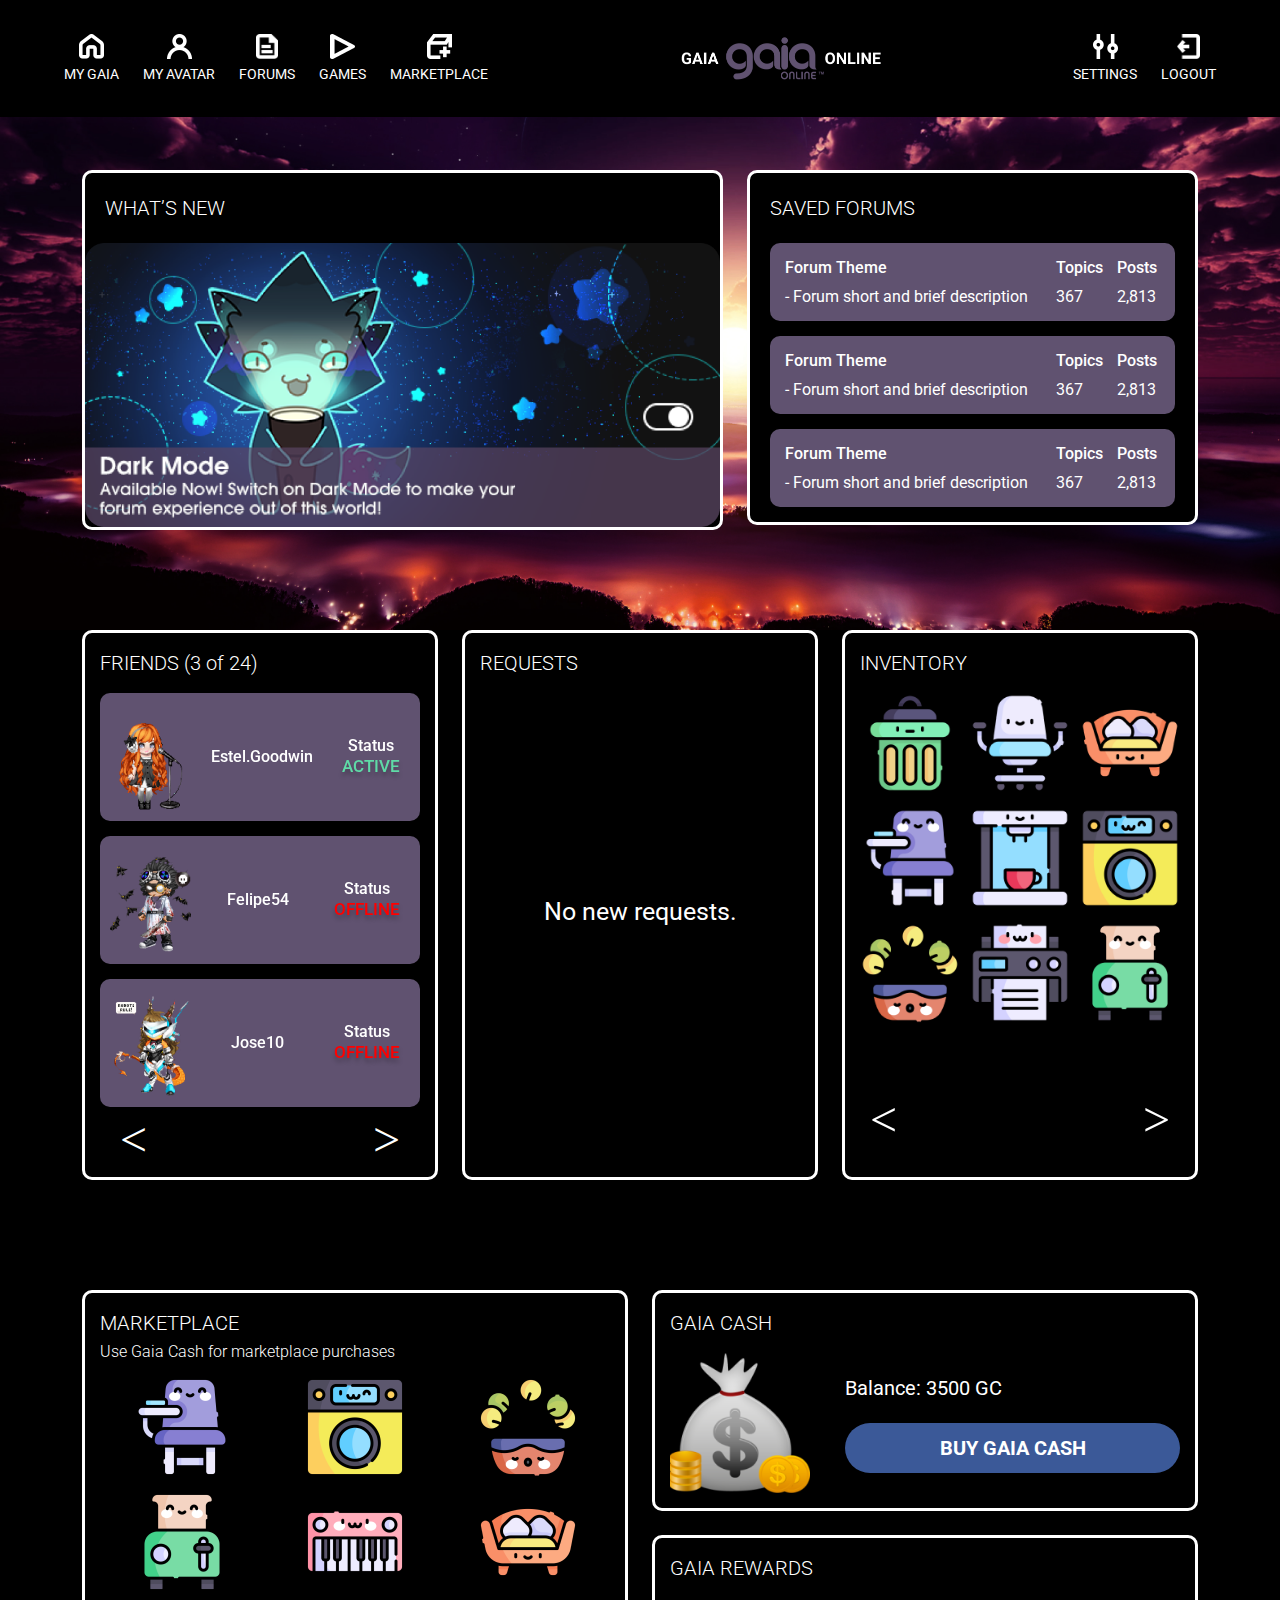
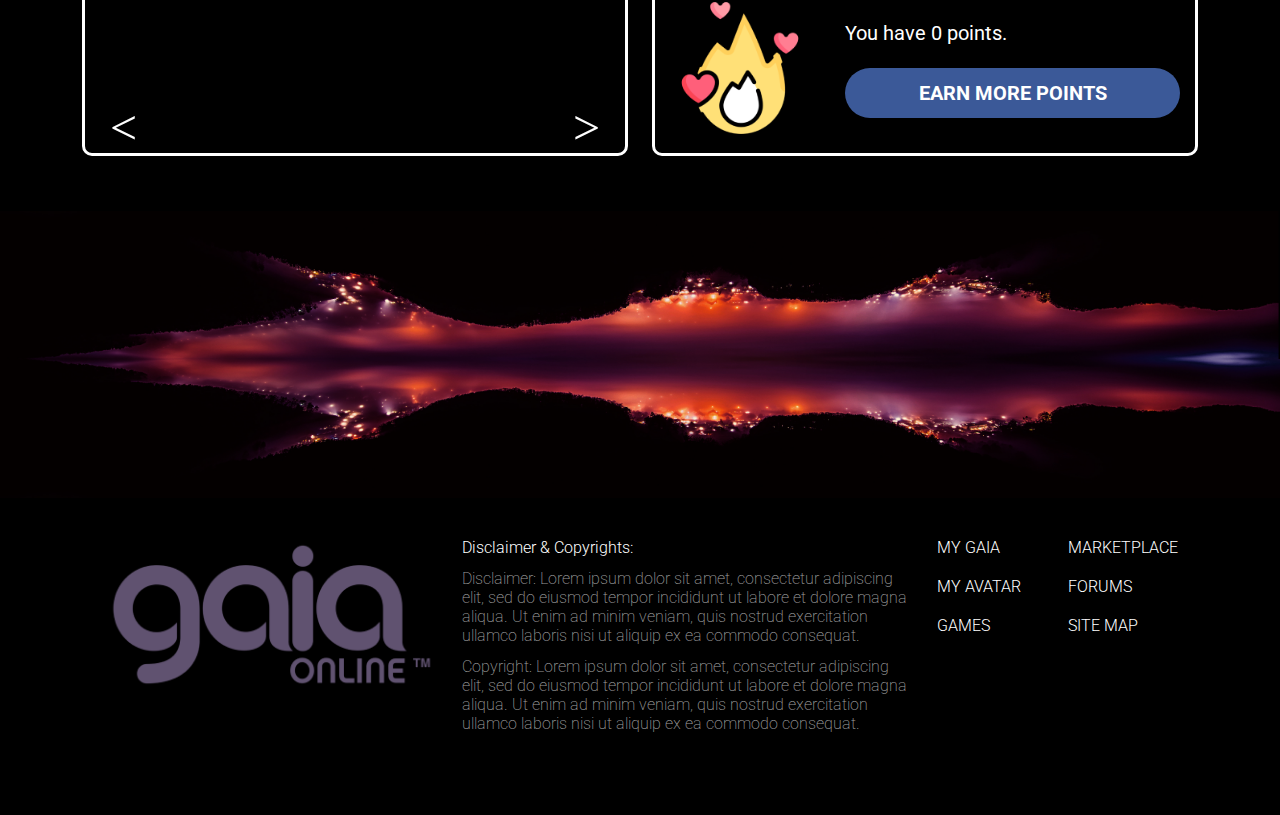
<file: profile.html>
<!--
Name: Ejay Mallard
Filename: profile.html
Description: static user profile page 
Last Modified: March 2nd, 2022
--> 

<!doctype html>
<html lang="en">

<head>
    <!-- Required meta tags -->
    <meta charset="utf-8">
    <meta name="viewport" content="width=device-width, initial-scale=1, shrink-to-fit=no">
    <!-- Style  CSS -->
    <link rel="stylesheet" href="css/bootstrap.min.css">
    <link rel="stylesheet" href="css/swiper-bundle.min.css" />
    <link rel="stylesheet" href="css/style.css">
    <link rel="stylesheet" href="css/responsive.css">
    <title> INDEX </title>
</head>

<body>
    <header>
        <nav class="navbar navbar-expand-lg">
            <div class="container-fluid">

                <button class="navbar-toggler" type="button" data-bs-toggle="collapse" data-bs-target="#navbarsExample05" aria-controls="navbarsExample05" aria-expanded="false" aria-label="Toggle navigation">
                    <img src="images/menu-icon.png" alt="">
                </button>
                <div class="collapse navbar-collapse" id="navbarsExample05">
                    <ul class="navbar-nav me-auto">
                        <li class="nav-item">
                            <a class="nav-link" href="profile.html">
                                <img src="images/m1.png" alt=""> MY GAIA
                            </a>
                        </li>
                        <li class="nav-item">
                            <a class="nav-link" href="avatar.html">
                                <img src="images/m2.png" alt=""> MY AVATAR
                            </a>
                        </li>
                        <li class="nav-item">
                            <a class="nav-link" href="forums.html">
                                <img src="images/m3.png" alt=""> FORUMS
                            </a>
                        </li>
                        <li class="nav-item">
                            <a class="nav-link" href="games.html">
                                <img src="images/m4.png" alt=""> GAMES
                            </a>
                        </li>
                        <li class="nav-item">
                            <a class="nav-link" href="#.">
                                <img src="images/m5.png" alt=""> MARKETPLACE
                            </a>
                        </li>
                    </ul>
                </div>
                <a class="navbar-brand" href="profile.html"><img src="images/headerlogo.png" alt=""></a>
                <div class="collapse navbar-collapse" id="navbarsExample05">
                    <ul class="navbar-nav ms-auto">
                        <li class="nav-item">
                            <a class="nav-link" href="#.">
                                <img src="images/m6.png" alt=""> SETTINGS
                            </a>
                        </li>
                        <li class="nav-item">
                            <a class="nav-link" href="index.html">
                                <img src="images/m7.png" alt=""> LOGOUT
                            </a>
                        </li>
                    </ul>
                </div>
            </div>
        </nav>
    </header>
    <section class="profile_banner">
        <div class="container">
            <div class="row">
                <div class="col-lg-7">
                    <div class="profile_col1">
                        <h2>WHAT’S NEW</h2>
                        <img src="images/image4.png" alt="">
                    </div>
                </div>
                <div class="col-lg-5">
                    <div class="profile_col2">
                        <h2>SAVED FORUMS</h2>
                        <div class="forum_row">
                            <table class="table">
                                <tr>
                                    <th>Forum Theme</th>
                                    <th>Topics</th>
                                    <th>Posts</th>
                                </tr>
                                <tr>
                                    <td>- Forum short and brief description </td>
                                    <td>367</td>
                                    <td>2,813</td>
                                </tr>
                            </table>
                        </div>
                        <div class="forum_row">
                            <table class="table">
                                <tr>
                                    <th>Forum Theme</th>
                                    <th>Topics</th>
                                    <th>Posts</th>
                                </tr>
                                <tr>
                                    <td>- Forum short and brief description </td>
                                    <td>367</td>
                                    <td>2,813</td>
                                </tr>
                            </table>
                        </div>
                        <div class="forum_row">
                            <table class="table">
                                <tr>
                                    <th>Forum Theme</th>
                                    <th>Topics</th>
                                    <th>Posts</th>
                                </tr>
                                <tr>
                                    <td>- Forum short and brief description </td>
                                    <td>367</td>
                                    <td>2,813</td>
                                </tr>
                            </table>
                        </div>
                    </div>
                </div>
            </div>
        </div>
    </section>
    <section class="friends_wrepp pt-0">
        <div class="container">
            <div class="row">
                <div class="col-lg-4">
                    <div class="friends_col">
                        <h2>FRIENDS (3 of 24)</h2>
                        <div class="swiper mySwiper">
                            <div class="swiper-wrapper">
                                <div class="swiper-slide">
                                    <div class="frinds_box">
                                        <div>
                                            <img src="images/crector1.png" alt="">
                                        </div>
                                        <h3>Estel.Goodwin</h3>
                                        <h4>Status<span class="green">ACTIVE</span></h4>
                                    </div>
                                    <div class="frinds_box">
                                        <div>
                                            <img src="images/crector2.png" alt="">
                                        </div>
                                        <h3>Felipe54</h3>
                                        <h4>Status<span class="red">OFFLINE</span></h4>
                                    </div>
                                    <div class="frinds_box">
                                        <div>
                                            <img src="images/crector3.png" alt="">
                                        </div>
                                        <h3>Jose10</h3>
                                        <h4>Status<span class="red">OFFLINE</span></h4>
                                    </div>
                                </div>
                                <div class="swiper-slide">
                                    <div class="frinds_box">
                                        <div>
                                            <img src="images/crector1.png" alt="">
                                        </div>
                                        <h3>Estel.Goodwin</h3>
                                        <h4>Status<span class="green">ACTIVE</span></h4>
                                    </div>
                                    <div class="frinds_box">
                                        <div>
                                            <img src="images/crector2.png" alt="">
                                        </div>
                                        <h3>Felipe54</h3>
                                        <h4>Status<span class="red">OFFLINE</span></h4>
                                    </div>
                                    <div class="frinds_box">
                                        <div>
                                            <img src="images/crector3.png" alt="">
                                        </div>
                                        <h3>Jose10</h3>
                                        <h4>Status<span class="red">OFFLINE</span></h4>
                                    </div>
                                </div>
                            </div>
                            <div class="arrowbox">
                                <div class="swiper-button-prev"></div>
                                <div class="swiper-button-next"></div>
                            </div>
                        </div>
                    </div>
                </div>
                <div class="col-lg-4">
                    <div class="friends_col">
                        <h2>REQUESTS</h2>
                        <div class="norequests">
                            No new requests.
                        </div>
                    </div>
                </div>
                <div class="col-lg-4">
                    <div class="friends_col">
                        <h2>INVENTORY</h2>
                        <div class="swiper mySwiper2">
                            <div class="swiper-wrapper">
                                <div class="swiper-slide">
                                    <div class="invanimg">
                                        <img src="images/c1.png" alt="">
                                    </div>
                                    <div class="invanimg">
                                        <img src="images/c2.png" alt="">
                                    </div>
                                    <div class="invanimg">
                                        <img src="images/c3.png" alt="">
                                    </div>
                                </div>
                                <div class="swiper-slide">
                                    <div class="invanimg">
                                        <img src="images/c4.png" alt="">
                                    </div>
                                    <div class="invanimg">
                                        <img src="images/c5.png" alt="">
                                    </div>
                                    <div class="invanimg">
                                        <img src="images/c6.png" alt="">
                                    </div>
                                </div>
                                <div class="swiper-slide">
                                    <div class="invanimg">
                                        <img src="images/c7.png" alt="">
                                    </div>
                                    <div class="invanimg">
                                        <img src="images/c8.png" alt="">
                                    </div>
                                    <div class="invanimg">
                                        <img src="images/c9.png" alt="">
                                    </div>
                                </div>
                            </div>
                            <div class="arrowbox2">
                                <div class="swiper-button-prev"></div>
                                <div class="swiper-button-next"></div>
                            </div>
                        </div>
                    </div>
                </div>
            </div>
        </div>
    </section>
    <section class="friends_wrepp">
        <div class="container">
            <div class="row">
                <div class="col-lg-6">
                    <div class="friends_col">
                        <h2 class="mb-1">MARKETPLACE</h2>
                        <p class="mb-3">Use Gaia Cash for marketplace purchases</p>
                        <div class="swiper mySwiper2">
                            <div class="swiper-wrapper">
                                <div class="swiper-slide">
                                    <div class="invanimg">
                                        <img src="images/c10.png" alt="">
                                    </div>
                                    <div class="invanimg">
                                        <img src="images/c11.png" alt="">
                                    </div>
                                </div>
                                <div class="swiper-slide">
                                    <div class="invanimg">
                                        <img src="images/c12.png" alt="">
                                    </div>
                                    <div class="invanimg">
                                        <img src="images/c13.png" alt="">
                                    </div>
                                </div>
                                <div class="swiper-slide">
                                    <div class="invanimg">
                                        <img src="images/c14.png" alt="">
                                    </div>
                                    <div class="invanimg">
                                        <img src="images/c15.png" alt="">
                                    </div>
                                </div>
                            </div>
                            <div class="arrowbox2">
                                <div class="swiper-button-prev"></div>
                                <div class="swiper-button-next"></div>
                            </div>
                        </div>
                    </div>
                </div>
                <div class="col-lg-6">
                    <div class="friends_col h-auto mb-4">
                        <h2>GAIA CASH</h2>
                        <div class="blns_box">
                            <div class="blns_inner_col1">
                                <img src="images/c16.png" alt="">
                            </div>
                            <div class="blns_inner_col2">
                                <h4>Balance: 3500 GC</h4>
                                <a href="#." class="btn btn-primary">BUY GAIA CASH</a>
                            </div>
                        </div>
                    </div>
                    <div class="friends_col h-auto">
                        <h2>GAIA REWARDS</h2>
                        <div class="blns_box">
                            <div class="blns_inner_col1">
                                <img src="images/c17.png" alt="">
                            </div>
                            <div class="blns_inner_col2">
                                <h4>You have 0 points.</h4>
                                <a href="#." class="btn btn-primary">EARN MORE POINTS</a>
                            </div>
                        </div>
                    </div>
                </div>
            </div>
        </div>
    </section>
    <div class="bg_wrep">
        <img src="images/bg1.png" alt="">
    </div>
    <footer>
        <div class="container">
            <div class="row">
                <div class="col-lg-4">
                    <div class="footerlogo">
                        <a href="profile.html"><img src="images/logo2.png" alt=""></a>
                    </div>
                </div>
                <div class="col-lg-5">
                    <h2>Disclaimer & Copyrights:</h2>
                    <p>Disclaimer: Lorem ipsum dolor sit amet, consectetur adipiscing elit, sed do eiusmod tempor incididunt ut labore et dolore magna aliqua. Ut enim ad minim veniam, quis nostrud exercitation ullamco laboris nisi ut aliquip ex ea commodo
                        consequat.
                    </p>
                    <p>Copyright: Lorem ipsum dolor sit amet, consectetur adipiscing elit, sed do eiusmod tempor incididunt ut labore et dolore magna aliqua. Ut enim ad minim veniam, quis nostrud exercitation ullamco laboris nisi ut aliquip ex ea commodo
                        consequat. </p>
                </div>
                <div class="col-lg-3">
                    <ul>
                        <li>
                            <a href="index.html">MY GAIA</a>
                        </li>
                        <li>
                            <a href="#.">MARKETPLACE</a>
                        </li>
                        <li>
                            <a href="avatar.html">MY AVATAR</a>
                        </li>
                        <li>
                            <a href="forums.html">FORUMS</a>
                        </li>
                        <li>
                            <a href="games.html">GAMES</a>
                        </li>
                        <li>
                            <a href="#.">SITE MAP</a>
                        </li>
                    </ul>
                </div>
            </div>
        </div>
    </footer>
    <script src="js/jquery-3.5.1.slim.min.js"></script>
    <script src="js/swiper-bundle.min.js"></script>
    <script src="js/bootstrap.bundle.min.js"></script>
    <script src="js/custom.js"></script>
</body>

</html>
</file>
<file: css/style.css>
@import url('https://fonts.googleapis.com/css2?family=Roboto:wght@100;300;400;500;700;900&display=swap');
html {
    scroll-behavior: smooth;
}

body {
    background: #000000;
    font-family: 'Roboto', sans-serif;
    color: #fff;
    font-size: 16px;
}

a.active,
a:focus,
button:focus,
button.active {
    outline: none;
}

a {
    text-decoration: none;
}

.btn:focus {
    box-shadow: none !important;
}

a:focus,
a:hover,
a:active {
    outline: 0;
    box-shadow: none;
}

a:focus,
a:hover {
    text-decoration: none;
}

h1,
h2,
h3,
h4,
h5,
h6 {
    margin-bottom: 0;
}

a {
    text-decoration: none;
    transition: all .5s ease-in-out;
}

a:hover {
    text-decoration: none;
}

ul,
ol {
    margin: 0;
    padding: 0;
    list-style: none;
}

ul li {
    list-style: none;
}

p {
    margin: 0;
}

input:focus,
select:focus,
textarea:focus {
    outline: none;
}

img {
    border-style: none;
    display: inline-block;
    max-width: 100%;
    height: auto;
}

.banner_wrepper {
    padding: 130px 0px;
    background: url(../images/banner.png) no-repeat top center;
    background-size: cover;
}

.banner_row {
    display: flex;
    justify-content: space-between;
    align-items: center;
    flex-wrap: wrap;
}

.banner_row .banner_col1 {
    flex: 0 0 50%;
    padding-right: 25px;
}

.banner_row .banner_col2 {
    flex: 0 0 50%;
    background: rgba(0, 0, 0, 0.9);
    mix-blend-mode: normal;
    border-radius: 30px;
    padding: 100px;
}

.banner_row .banner_col2 label {
    font-style: normal;
    margin-bottom: 30px;
    font-weight: normal;
    font-size: 16px;
    line-height: 19px;
    color: #FFFFFF;
}

.banner_row .banner_col2 .form-control {
    background: none;
    padding: 0;
    margin-bottom: 40px;
    border: none;
    border-radius: 0px;
    font-style: normal;
    font-weight: normal;
    font-size: 48px;
    line-height: 56px;
    color: #FFFFFF;
}

.banner_row .banner_col2 .form-control[type="password"] {
    font-size: 48px;
    line-height: 56px;
}

.remember_me {
    font-style: normal;
    font-weight: normal;
    font-size: 16px;
    line-height: 19px;
    color: #FFFFFF;
}

.d-flex.justify-content-between.align-items-center {
    margin-bottom: 35px;
}

.d-flex.justify-content-between.align-items-center span {
    font-style: normal;
    font-weight: normal;
    font-size: 16px;
    line-height: 19px;
    color: #FFFFFF;
}

.d-flex.justify-content-between.align-items-center span a {
    color: #fff;
}

.banner_row .banner_col2 .form-control::placeholder {
    color: #FFFFFF;
}

.banner_row .banner_col2 .form-control:focus {
    box-shadow: none;
}

.banner_row .banner_col2 .btn-info {
    background: #5FDBA7;
    border-radius: 50px;
    line-height: 94px;
    padding: 0;
    font-weight: bold;
    font-size: 32px;
    letter-spacing: 0.2em;
    color: #000000;
    border: none;
    display: block;
    margin-bottom: 60px;
}

.banner_row .banner_col2 p {
    font-style: normal;
    text-align: center;
    font-weight: normal;
    font-size: 24px;
    line-height: 28px;
    color: #FFFFFF;
}

.banner_row .banner_col2 p a {
    color: #FFFFFF;
}

.own_avatar {
    padding: 60px 0px 50px;
}

.own_avatar h1 {
    font-style: normal;
    font-weight: 300;
    font-size: 64px;
    line-height: 75px;
    text-align: center;
    margin-bottom: 58px;
    color: #FFFFFF;
}

.own_avatar p {
    font-style: normal;
    max-width: 648px;
    font-weight: 300;
    font-size: 40px;
    margin: auto;
    margin-bottom: 40px;
    line-height: 47px;
    text-align: center;
    color: #FFFFFF;
}

.own_avatar .btn-primary {
    border: none;
    background: #3B5998;
    border-radius: 50px;
    line-height: 94px;
    margin: auto;
    padding: 0;
    font-weight: bold;
    font-size: 32px;
    color: #FFFFFF;
    max-width: 569px;
    display: block;
}

footer {
    background: #000;
    padding: 40px 0px 70px;
}

footer h2 {
    font-weight: 300;
    font-size: 16px;
    line-height: 19px;
    color: #FFFFFF;
    margin-bottom: 12px;
}

footer p {
    font-weight: 200;
    font-size: 16px;
    margin-bottom: 12px;
    line-height: 19px;
    color: #9D9D9D;
}

footer ul {
    display: flex;
    flex-wrap: wrap;
    align-items: center;
    justify-content: space-between;
}

footer ul li {
    flex: 0 0 50%;
    max-width: 50%;
    font-weight: 300;
    font-size: 16px;
    line-height: 19px;
    color: #FFFFFF;
    margin-bottom: 20px;
}

footer ul li a {
    color: #FFFFFF;
}

header .navbar-expand-lg .navbar-nav .nav-link {
    padding: 0px 12px;
    text-align: center;
    display: flex;
    flex-direction: column;
    align-items: center;
    font-weight: normal;
    font-size: 23px;
    line-height: 27px;
    color: #fff;
}

header .navbar-expand-lg .navbar-nav .nav-link img {
    display: block;
    height: 40px;
    margin-bottom: 15px;
}

header .navbar {
    background: #000000;
    padding: 30px 40px;
}

header .navbar-brand {
    margin-right: 1rem;
    margin-left: 1rem;
}

header {
    position: absolute;
    width: 100%;
    top: 0;
    left: 0;
    z-index: 9;
}

.profile_banner {
    background: url(../images/banner.png) no-repeat top center;
    background-size: cover;
    padding: 270px 0px 150px;
}

.profile_banner .profile_col1 {
    background: #000000;
    border: 3px solid #FFFFFF;
    border-radius: 30px;
}

.profile_banner .profile_col1 h2 {
    font-weight: 300;
    font-size: 32px;
    line-height: 37px;
    color: #FFFFFF;
    padding: 40px 20px;
}

.profile_banner .profile_col2 {
    background: #000000;
    border: 3px solid #FFFFFF;
    border-radius: 30px;
    padding: 40px 20px 0px 20px;
}

.profile_banner .profile_col2 h2 {
    font-weight: 300;
    font-size: 32px;
    line-height: 37px;
    color: #FFFFFF;
    padding: 40px 0px;
}

.forum_row {
    background: #605270;
    border-radius: 30px;
    padding: 30px;
    margin-bottom: 20px;
}

.forum_row .table th {
    border: none;
    font-weight: 500;
    font-size: 16px;
    padding: 5px;
    line-height: 19px;
    color: #FFFFFF;
}

.forum_row .table td {
    border: none;
    font-weight: normal;
    padding: 5px;
    font-size: 16px;
    line-height: 19px;
    color: #FFFFFF;
}

.forum_row .table {
    margin: 0;
}

.friends_wrepp {
    padding: 55px 0px 55px;
}

.friends_wrepp .friends_col {
    background: #000000;
    border: 3px solid #FFFFFF;
    border-radius: 30px;
    padding: 30px 25px 30px 25px;
    position: relative;
    height: 100%;
}

.friends_wrepp .friends_col h2 {
    font-weight: 300;
    font-size: 32px;
    line-height: 37px;
    color: #FFFFFF;
    margin-bottom: 35px;
}

.frinds_box {
    display: flex;
    justify-content: space-between;
    align-items: center;
    background: #605270;
    padding: 20px;
    border-radius: 30px;
    margin-bottom: 20px;
}

.frinds_box h3 {
    font-weight: 500;
    font-size: 24px;
    line-height: 28px;
    color: #FFFFFF;
}

.frinds_box h4 {
    font-weight: 500;
    font-size: 16px;
    line-height: 19px;
    color: #FFFFFF;
    display: flex;
    margin: 0px 10px;
    align-items: center;
    flex-direction: column;
}

.frinds_box h4 span {
    font-weight: 500;
    font-size: 24px;
    display: block;
    line-height: 28px;
    text-shadow: 0px 4px 4px rgba(0, 0, 0, 0.25);
}

.frinds_box h4 span.green {
    color: #5FDBA7;
}

.frinds_box h4 span.red {
    color: #FF0000;
}

.friends_col .swiper-button-next,
.friends_col .swiper-button-prev {
    position: relative;
    top: inherit;
    width: auto;
    height: auto;
    margin-top: auto;
    z-index: 10;
    cursor: pointer;
    display: inherit;
    align-items: center;
    justify-content: center;
}

.arrowbox {
    position: absolute;
    width: 100%;
    bottom: 10px;
    display: flex;
    align-items: center;
    margin: auto;
    justify-content: space-between;
}

.friends_col .swiper-button-prev::after,
.friends_col .swiper-rtl .swiper-button-next::after {
    content: '<';
    font-weight: normal;
    font-size: 48px;
    line-height: 56px;
    text-align: center;
    color: #FFFFFF;
}

.friends_col .swiper-button-next::after,
.friends_col .swiper-rtl .swiper-button-prev::after {
    content: '>';
    font-weight: normal;
    font-size: 48px;
    line-height: 56px;
    text-align: center;
    color: #FFFFFF;
}

.norequests {
    display: flex;
    justify-content: center;
    align-items: center;
    font-weight: normal;
    font-size: 40px;
    text-align: center;
    line-height: 47px;
    color: #FFFFFF;
    height: 85%;
}

.invanimg {
    margin-bottom: 15px;
}

.arrowbox2 {
    position: absolute;
    width: 100%;
    bottom: 10px;
    display: flex;
    align-items: center;
    margin: auto;
    justify-content: space-between;
}

.friends_col .swiper {
    height: 90%;
    padding-bottom: 40px;
}

.friends_col p {
    font-weight: 300;
    font-size: 16px;
    line-height: 19px;
    color: #FFFFFF;
}

.blns_box {
    display: flex;
    align-items: center;
}

.blns_box .blns_inner_col1 {
    width: 175px;
    padding-right: 35px;
}

.blns_box .blns_inner_col2 {
    width: calc(100% - 175px);
}

.blns_box .blns_inner_col2 h4 {
    font-weight: normal;
    font-size: 40px;
    line-height: 47px;
    color: #FFFFFF;
}

.blns_box .blns_inner_col2 .btn-primary {
    background: #3B5998;
    border-radius: 50px;
    border: none;
    padding: 0;
    display: block;
    width: 100%;
    line-height: 94px;
    font-weight: bold;
    font-size: 32px;
    color: #FFFFFF;
    margin-top: 40px;
}

.game_banner_image {
    margin-top: 165px;
    text-align: center;
}

.game_banner {
    margin-top: -85px;
    padding-bottom: 60px;
}

.game_banner_main {
    display: flex;
    justify-content: space-between;
    align-items: center;
}

.game_banner .game_box1 {
    max-width: 700px;
}

.game_banner .game_box1 h2 {
    font-weight: 300;
    font-size: 32px;
    line-height: 37px;
    text-align: center;
    color: #FFFFFF;
    margin-bottom: 40px;
}

.game_banner .game_box1 .btn-info {
    background: #5FDBA7;
    border-radius: 50px;
    line-height: 94px;
    padding: 0;
    font-weight: bold;
    font-size: 32px;
    letter-spacing: 0.2em;
    color: #000000;
    border: none;
    display: block;
    letter-spacing: 0.4em;
    filter: drop-shadow(0px 4px 4px rgba(255, 255, 255, 0.25));
}

.game_box2 h3 {
    font-weight: 900;
    font-size: 54px;
    line-height: 63px;
    text-align: right;
    color: #FFFFFF;
    max-width: 466px;
}

.featured_wrepp {
    padding: 45px 0px;
    background: url(../images/bg4.png) no-repeat top center;
    background-size: cover;
}

.featured_col1 {
    background: #000000;
    border: 3px solid #FFFFFF;
    box-sizing: border-box;
    border-radius: 30px;
    padding: 35px 65px;
}

.featured_col1 h2 {
    font-weight: 300;
    font-size: 32px;
    line-height: 37px;
    color: #FFFFFF;
    margin-bottom: 35px;
}

.gameimg {
    margin-bottom: 30px;
    border: 5px solid #000;
    position: relative;
}

.gameimg span {
    background: #605270;
    width: 25px;
    height: 25px;
    display: flex;
    align-items: center;
    justify-content: center;
    font-weight: normal;
    font-size: 12px;
    color: #FFFFFF;
    position: absolute;
    bottom: 0;
    right: 0;
}

.swiper.mySwiper3.mySwiper33.swiper-initialized.swiper-horizontal.swiper-pointer-events {
    padding-bottom: 50px;
}

.swiper.mySwiper3.swiper-initialized.swiper-horizontal.swiper-pointer-events {
    padding-bottom: 40px;
}

.gameimg:hover {
    border: 5px solid #5FDBA7;
}

.swiper.mySwiper3.mySwiper33.swiper-initialized.swiper-horizontal.swiper-pointer-events .gameimg:hover {
    border: 5px solid #000;
}

.featured_col1 .swiper-button-next,
.featured_col1 .swiper-button-prev {
    position: relative;
    top: inherit;
    width: auto;
    height: auto;
    margin-top: auto;
    z-index: 10;
    cursor: pointer;
    display: inherit;
    align-items: center;
    justify-content: center;
}

.arrowbox {
    position: absolute;
    width: 300px;
    bottom: 10px;
    left: 50%;
    transform: translateX(-50%);
    display: flex;
    align-items: center;
    margin: auto;
    justify-content: space-between;
}

.featured_col1 .swiper-button-prev::after,
.featured_col1 .swiper-rtl .swiper-button-next::after {
    content: '<';
    font-weight: normal;
    font-size: 48px;
    line-height: 56px;
    text-align: center;
    color: #FFFFFF;
}

.featured_col1 .swiper-button-next::after,
.featured_col1 .swiper-rtl .swiper-button-prev::after {
    content: '>';
    font-weight: normal;
    font-size: 48px;
    line-height: 56px;
    text-align: center;
    color: #FFFFFF;
}

.featured_col1 .arrowbox {
    bottom: -12px;
    z-index: 9;
}

.featured_col2 {
    background: #000000;
    border: 3px solid #FFFFFF;
    box-sizing: border-box;
    border-radius: 30px;
    padding: 35px 20px;
}

.featured_col2 h2 {
    font-weight: 300;
    font-size: 32px;
    line-height: 37px;
    color: #FFFFFF;
    margin-bottom: 35px;
}

.location {
    display: flex;
    align-items: center;
    margin-bottom: 30px;
}

.location p {
    font-weight: normal;
    font-size: 40px;
    line-height: 47px;
    color: #FFFFFF;
    padding-left: 20px;
}

.featured_col2 .btn-primary {
    border: none;
    background: #3B5998;
    border-radius: 50px;
    line-height: 94px;
    margin: auto;
    padding: 0;
    font-weight: bold;
    font-size: 32px;
    color: #FFFFFF;
    max-width: 100%;
    display: block;
    margin-top: 30px;
}

.activebox1 {
    display: flex;
    justify-content: space-between;
    align-items: center;
    background: #605270;
    border-radius: 30px;
    margin-bottom: 60px;
    margin-right: 20px;
    padding: 20px;
    width: calc(100% - 226px);
}

.activebox1 p {
    font-weight: 500;
    font-size: 24px;
    line-height: 28px;
    text-align: center;
}

.activebox1 p span {
    display: block;
    font-weight: normal;
    font-size: 24px;
    line-height: 28px;
}

.activebox2 {
    width: 206px;
    margin-bottom: 60px;
    text-align: center;
}

.activebox2 a {
    background: #3B5998;
    border-radius: 30px;
    padding: 20px;
    display: block;
    justify-content: space-between;
    align-items: center;
}

.activebox2 span {
    font-weight: normal;
    font-size: 24px;
    line-height: 28px;
    color: #FFFFFF;
    display: block;
}

.active_row {
    display: flex;
    align-items: center;
    justify-content: space-between;
}

.featured_wrepp.fourm_wrep {
    background: url(../images/bg5.png) no-repeat top center;
    background-size: cover;
    margin-top: 165px;
    padding: 45px 0 175px;
}

.theme_row {
    display: flex;
    align-items: center;
    margin-bottom: 35px;
    justify-content: space-between;
}

.theme_row .themebox1 {
    display: flex;
    align-items: flex-start;
    justify-content: space-between;
    background: #605270;
    border-radius: 30px;
    padding: 15px;
    margin-right: 15px;
    width: calc(100% - 146px);
}

.theme_row .themebox1 p {
    font-weight: 500;
    font-size: 20px;
    line-height: 28px;
    color: #FFFFFF;
}

.theme_row .themebox1 p span {
    font-weight: normal;
    font-size: 16px;
    line-height: 19px;
    margin-top: 20px;
    color: #FFFFFF;
    display: block;
}

.theme_row .themebox2 {
    width: 146px;
}

.theme_row .themebox2 .view a {
    display: block;
    background: #3B5998;
    border-radius: 30px;
    line-height: 54px;
    width: 100%;
    text-align: center;
    font-weight: normal;
    font-size: 24px;
    color: #FFFFFF;
    margin-bottom: 12px;
}

.theme_row .themebox2 .save a {
    display: block;
    background: #5FDBA7;
    border-radius: 30px;
    line-height: 54px;
    width: 100%;
    text-align: center;
    font-weight: normal;
    font-size: 24px;
    color: #FFFFFF;
    margin-bottom: 12px;
}

.swip5 {
    display: flex;
    justify-content: space-between;
    align-items: center;
}

.featured_wrepp.avatar {
    background: url(../images/bg6.png) no-repeat top center;
    background-size: cover;
    margin-top: 165px;
    padding: 45px 0 175px;
}
</file>
<file: css/responsive.css>
@media (max-width:1700.98px) {
        .banner_wrepper {
            padding: 60px 0px;
        }
        .banner_row .banner_col2 {
            padding: 30px;
        }
        .banner_row .banner_col2 .form-control {
            margin-bottom: 20px;
            font-size: 25px;
            line-height: 26px;
        }
        .remember_me {
            font-size: 14px;
        }
        .d-flex.justify-content-between.align-items-center span {
            font-size: 14px;
            line-height: 19px;
        }
        .d-flex.justify-content-between.align-items-center {
            margin-bottom: 15px;
        }
        .banner_row .banner_col2 .btn-info {
            border-radius: 50px;
            line-height: 50px;
            font-size: 20px;
            margin-bottom: 30px;
        }
        .banner_row .banner_col2 p {
            font-size: 16px;
            line-height: 28px;
        }
        .own_avatar h1 {
            font-size: 40px;
            line-height: 50px;
            margin-bottom: 30px;
            color: #FFFFFF;
        }
        .own_avatar p {
            font-size: 25px;
            margin: auto;
            margin-bottom: 40px;
            line-height: 30px;
        }
        .own_avatar .btn-primary {
            line-height: 50px;
            font-size: 20px;
        }
        header .navbar-expand-lg .navbar-nav .nav-link {
            font-size: 14px;
            line-height: 20px;
            color: #fff;
        }
        header .navbar-expand-lg .navbar-nav .nav-link img {
            display: block;
            height: 25px;
            margin-bottom: 5px;
        }
        header .navbar-brand img {
            width: 200px;
        }
        .profile_banner {
            padding: 170px 0px 100px;
        }
        .profile_banner .profile_col1 h2 {
            font-size: 20px;
            line-height: 30px;
            padding: 20px 20px;
        }
        .profile_banner .profile_col2 h2 {
            font-size: 20px;
            line-height: 30px;
            padding: 0px 0px 20px;
        }
        .profile_banner .profile_col2 {
            padding: 20px 20px 0px 20px;
            border-radius: 10px;
        }
        .forum_row {
            border-radius: 10px;
            padding: 10px;
            margin-bottom: 15px;
        }
        .friends_wrepp .friends_col {
            border-radius: 10px;
            padding: 15px;
        }
        .friends_wrepp .friends_col h2 {
            font-weight: 300;
            font-size: 20px;
            line-height: 30px;
            color: #FFFFFF;
            margin-bottom: 15px;
        }
        .frinds_box {
            padding: 10px;
            border-radius: 10px;
            margin-bottom: 15px;
        }
        .frinds_box h3 {
            font-size: 16px;
            line-height: 20px;
            color: #FFFFFF;
        }
        .frinds_box h4 span {
            font-size: 17px;
            line-height: 22px;
        }
        .arrowbox {
            bottom: -10px;
        }
        .norequests {
            font-size: 25px;
            line-height: 35px;
        }
        .blns_box .blns_inner_col2 h4 {
            font-size: 20px;
            line-height: 30px;
        }
        .blns_box .blns_inner_col2 .btn-primary {
            line-height: 50px;
            font-size: 20px;
            margin-top: 20px;
        }
        .invanimg img {
            width: 100px;
            margin: auto;
            display: block;
        }
        .game_banner .game_box1 h2 {
            font-size: 25px;
            line-height: 32px;
            margin-bottom: 20px;
        }
        .game_banner .game_box1 .btn-info {
            background: #5FDBA7;
            line-height: 50px;
            font-size: 20px;
        }
        .game_box2 h3 {
            font-size: 40px;
            line-height: 50px;
        }
        .featured_col2 .btn-primary {
            line-height: 50px;
            font-size: 20px;
            margin-top: 10px;
        }
        .featured_col1 {
            box-sizing: border-box;
            border-radius: 10px;
            padding: 20px;
        }
        .featured_col1 h2 {
            font-size: 25px;
            margin-bottom: 15px;
        }
        .activebox2 span {
            font-size: 16px;
            line-height: 28px;
        }
        .game_banner_image {
            margin-top: 115px;
            text-align: center;
        }
        .featured_wrepp.fourm_wrep {
            margin-top: 120px;
            padding: 45px 0 75px;
        }
        .theme_row .themebox1 {
            border-radius: 10px;
            padding: 10px;
        }
        .theme_row .themebox2 .view a {
            line-height: 40px;
            font-size: 18px;
            margin-bottom: 10px;
        }
        .theme_row .themebox2 .save a {
            line-height: 40px;
            font-size: 18px;
            margin-bottom: 10px;
        }
        .featured_wrepp.avatar {
            margin-top: 120px;
            padding: 45px 0 75px;
        }
        .gameimg {
            margin-bottom: 10px;
        }
        .featured_col2 h2 {
            font-size: 25px;
            line-height: 35px;
            margin-bottom: 15px;
        }
        .location p {
            font-weight: normal;
            font-size: 25px;
            line-height: 30px;
            color: #FFFFFF;
            padding-left: 10px;
        }
        .activebox1 p {
            font-size: 18px;
            line-height: 24px;
        }
        .activebox1 p span {
            font-size: 16px;
            line-height: 24px;
        }
        .featured_col2 {
            border-radius: 10px;
        }
        .activebox1 {
            border-radius: 10px;
        }
        .activebox2 a {
            border-radius: 10px;
        }
        .profile_banner .profile_col1 {
            border-radius: 10px;
            ;
        }
    }
    
    @media (max-width:991.98px) {
        .own_avatar {
            text-align: center;
        }
        .own_avatar h1 {
            font-size: 30px;
            line-height: 40px;
        }
        .own_avatar .btn-primary {
            margin-bottom: 20px;
        }
        footer {
            background: #000;
            padding: 30px;
            text-align: center;
        }
        footer ul {
            max-width: 300px;
            margin: 20px auto 0px;
        }
        footer h2 {
            margin-top: 20px;
        }
        header .navbar-brand img {
            width: 200px;
            position: absolute;
            left: 50%;
            top: 20px;
            transform: translateX(-50%);
        }
        header .navbar {
            background: #000000;
            padding: 20px;
        }
        .game_banner_image {
            margin-top: 80px;
            text-align: center;
        }
        .game_banner .game_box1 h2 {
            font-size: 20px;
            line-height: 25px;
            margin-bottom: 20px;
        }
        .game_box2 h3 {
            font-size: 25px;
            line-height: 30px;
        }
        .game_banner {
            margin-top: 0;
            padding-bottom: 20px;
        }
        .gameimg {
            margin-bottom: 10px;
            text-align: center;
        }
        .featured_col1 {
            margin-bottom: 20px;
        }
        .swiper.mySwiper3.swiper-initialized.swiper-horizontal.swiper-pointer-events {
            padding-bottom: 45px;
        }
        .navbar-toggler img {
            width: 40px;
        }
        .navbar-toggler {
            padding: 0;
        }
        header .navbar-expand-lg .navbar-nav .nav-link {
            padding: 10px;
        }
        header .navbar-expand-lg .navbar-nav .nav-link {
            flex-direction: row;
            align-items: center;
            font-size: 18px;
            line-height: 22px;
        }
        header .navbar-expand-lg .navbar-nav .nav-link img {
            margin-right: 10px;
        }
        .profile_banner .profile_col1 {
            background: #000000;
            border: 3px solid #FFFFFF;
            margin-bottom: 30px;
        }
        .profile_banner {
            padding: 120px 0px 80px;
        }
        .friends_wrepp .friends_col {
            margin: 20px 0px;
            height: auto;
        }
        .friends_wrepp {
            padding: 30px 0px;
        }
        .featured_wrepp.fourm_wrep {
            margin-top: 80px;
            padding: 45px 0 75px;
        }
        .swip5 {
            display: block;
            justify-content: space-between;
            align-items: center;
        }
        .swip5 .theme_row.me-4 {
            margin-right: 0 !important;
            margin-bottom: 20px;
        }
        .footerlogo img {
            max-width: 260px;
        }
        .featured_wrepp.avatar {
            margin-top: 80px;
        }
        .own_avatar p {
            font-size: 20px;
            margin: auto;
            margin-top: auto;
            margin-bottom: auto;
            margin-bottom: 20px;
            line-height: 25px;
            margin-top: 20px;
        }
    }
    
    @media (max-width:767.98px) {
        .activebox1 p {
            font-size: 18px;
            line-height: 24px;
            flex: 0 0 50%;
        }
        .activebox1 {
            flex-wrap: wrap;
        }
        .activebox1 img {
            max-width: 200px;
            margin: auto;
            margin-bottom: auto;
            margin-bottom: 20px;
        }
        footer {
            padding: 30px 10px;
        }
    }
    
    @media (max-width:575.98px) {
        .game_banner_main {
            display: block;
        }
        .game_banner .game_box1 .btn-info {
            background: #5FDBA7;
            line-height: 45px;
            font-size: 15px;
            margin-bottom: 20px;
        }
        .game_box2 h3 {
            font-size: 20px;
            line-height: 30px;
            text-align: center;
        }
        .location img {
            max-width: 60px;
        }
        .location p {
            font-weight: normal;
            font-size: 20px;
            line-height: 25px;
        }
        .active_row {
            display: block;
        }
        .activebox1 {
            flex-wrap: wrap;
            width: 100%;
            margin-bottom: 20px;
        }
        .activebox2 {
            width: 100%;
            text-align: center;
        }
        header .navbar {
            background: #000000;
            padding: 20px 10px;
        }
        .navbar-toggler img {
            width: 30px;
        }
        header .navbar-brand img {
            width: 170px;
        }
        .banner_row {
            display: block;
        }
        .banner_col1 {
            text-align: center;
        }
        .banner_col1 img {
            max-width: 270px;
            margin-bottom: 20px;
        }
        .own_avatar {
            padding: 0px 0px 50px;
        }
        .own_avatar h1 {
            font-size: 25px;
            line-height: 30px;
        }
        .profile_banner {
            padding: 120px 0px 30px;
        }
        .blns_box {
            display: block;
            align-items: center;
            text-align: center;
        }
        .blns_box .blns_inner_col1 {
            width: 100%;
            padding-right: 0px;
        }
        .blns_box .blns_inner_col2 {
            width: 100%;
        }
        .blns_box .blns_inner_col2 .btn-primary {
            line-height: 50px;
            font-size: 14px;
            margin-top: 20px;
        }
        .theme_row {
            display: block;
        }
        .theme_row .themebox1 {
            padding: 10px;
            margin-right: 0;
            width: 100%;
        }
        .theme_row .themebox2 {
            width: 100%;
            margin-top: 15px;
        }
        .featured_col1 .arrowbox {
            max-width: 100%;
        }
        .featured_wrepp.fourm_wrep {
            padding: 45px 0 25px;
        }
    }
</file>
